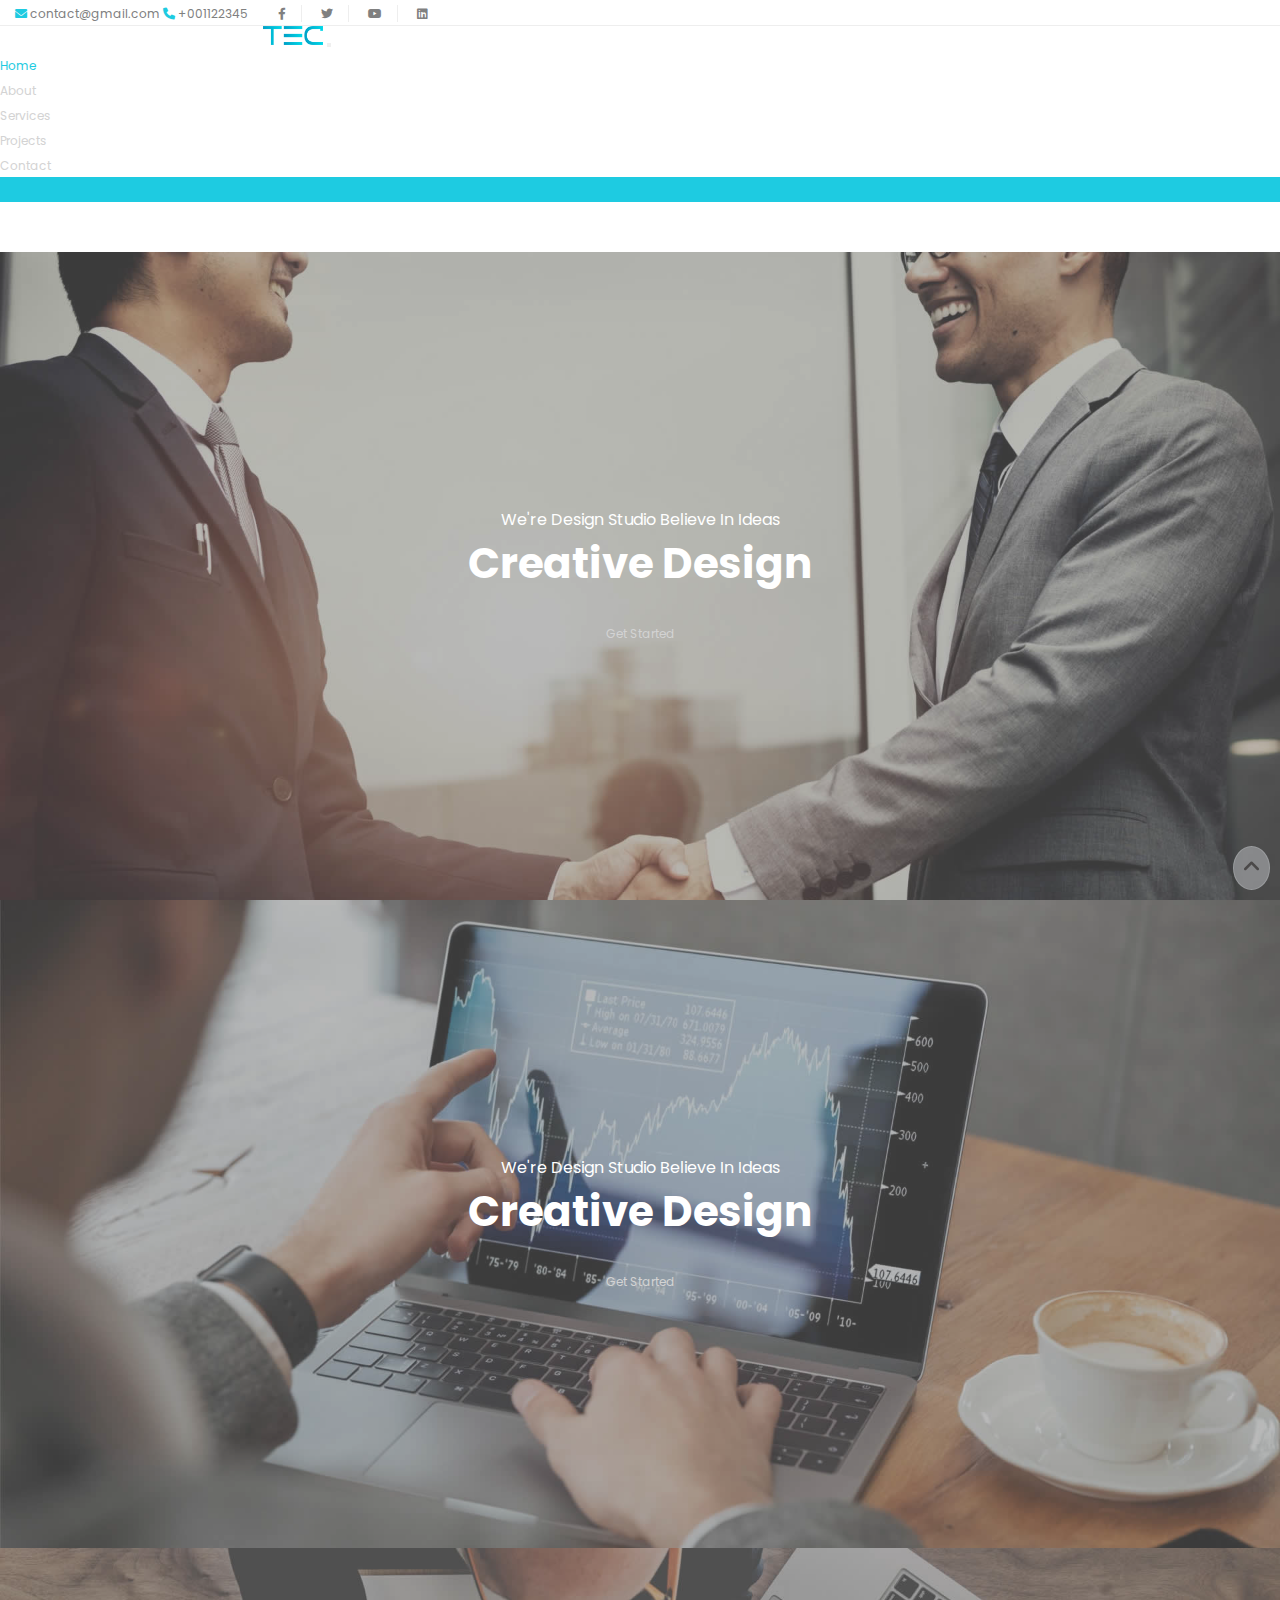
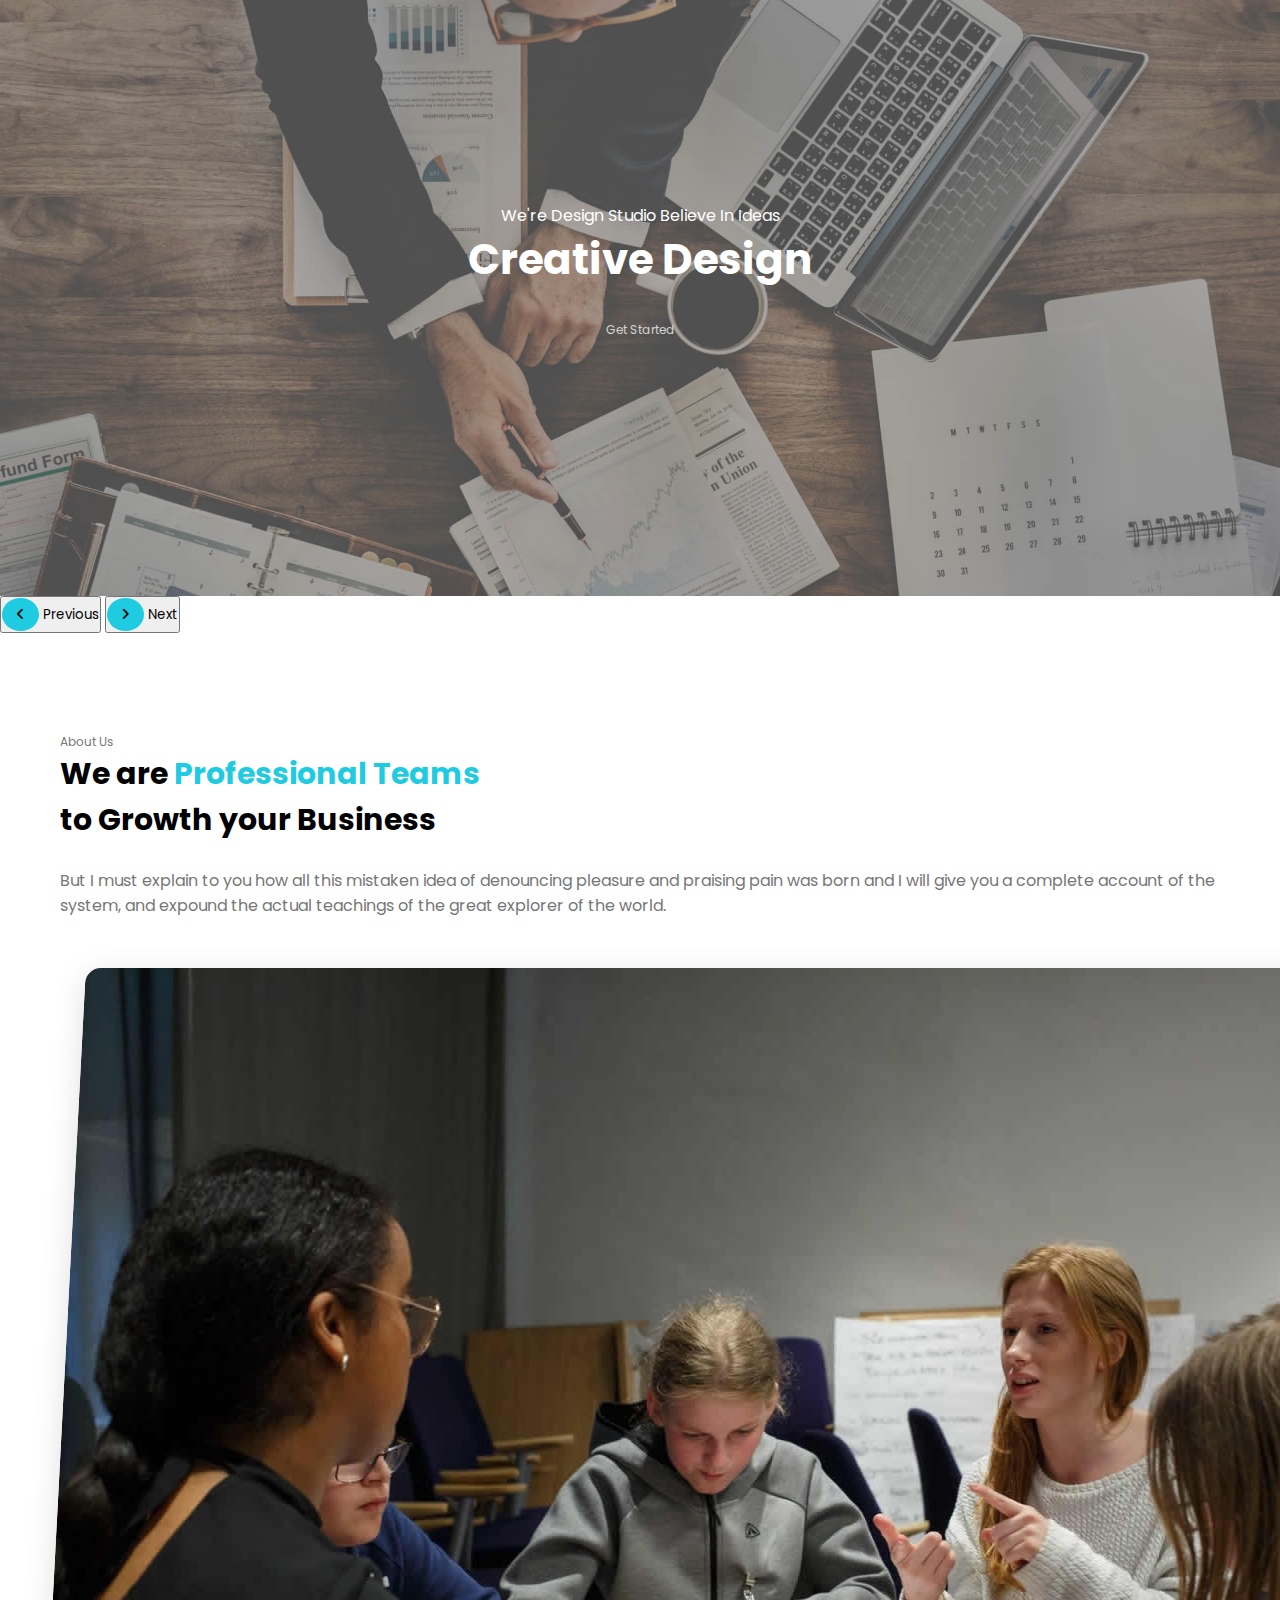
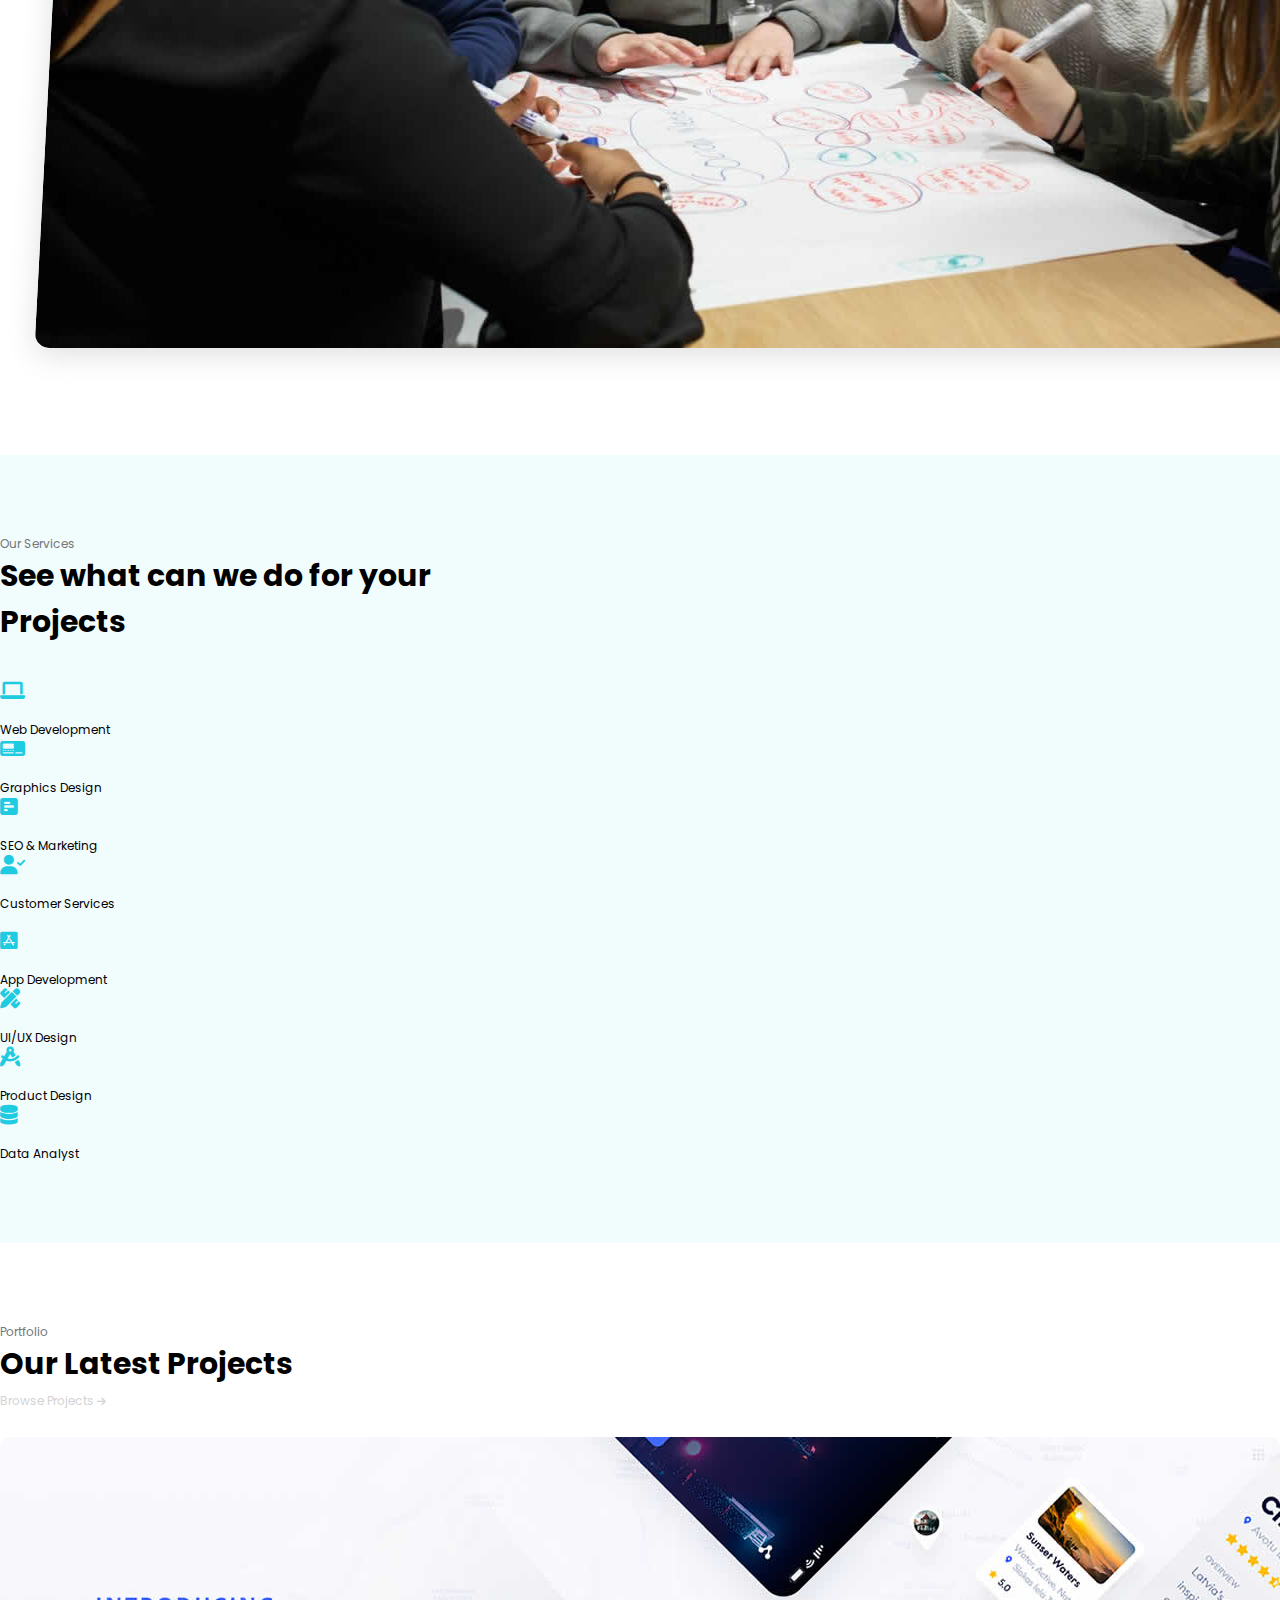
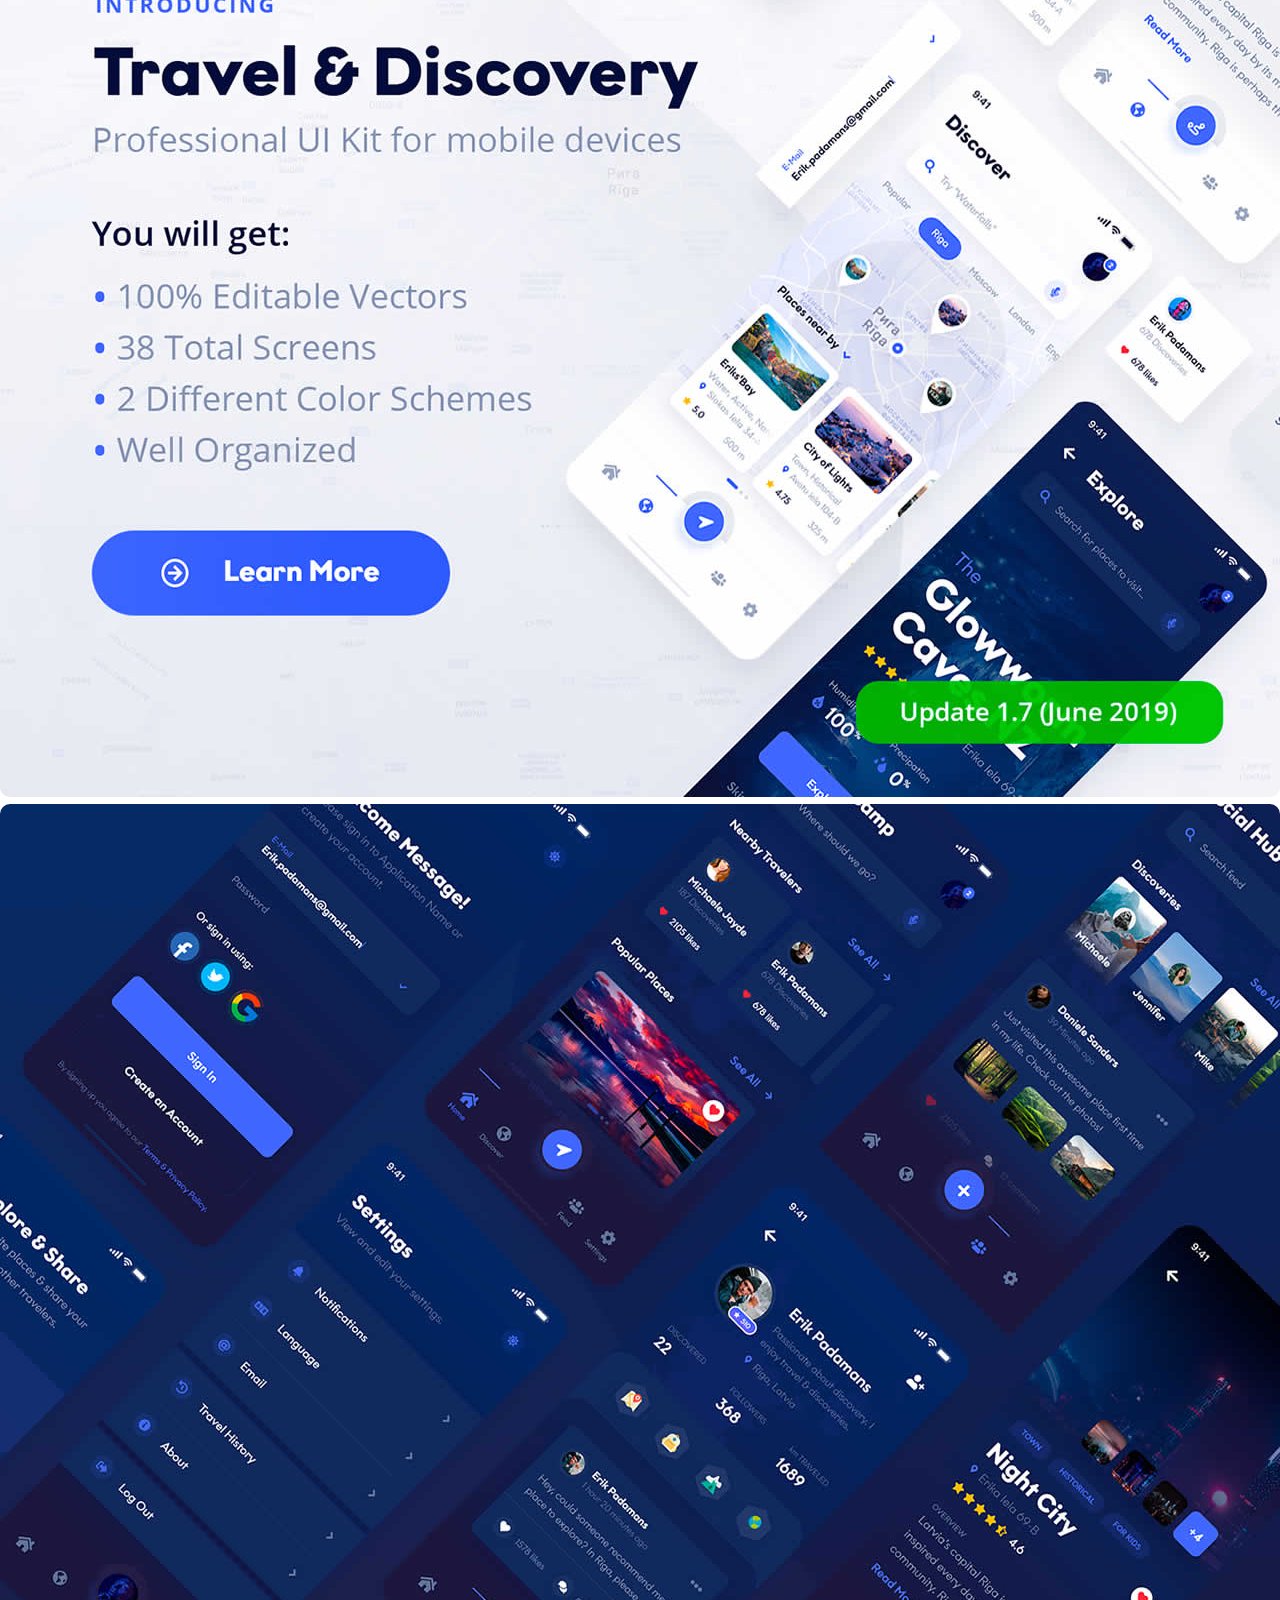
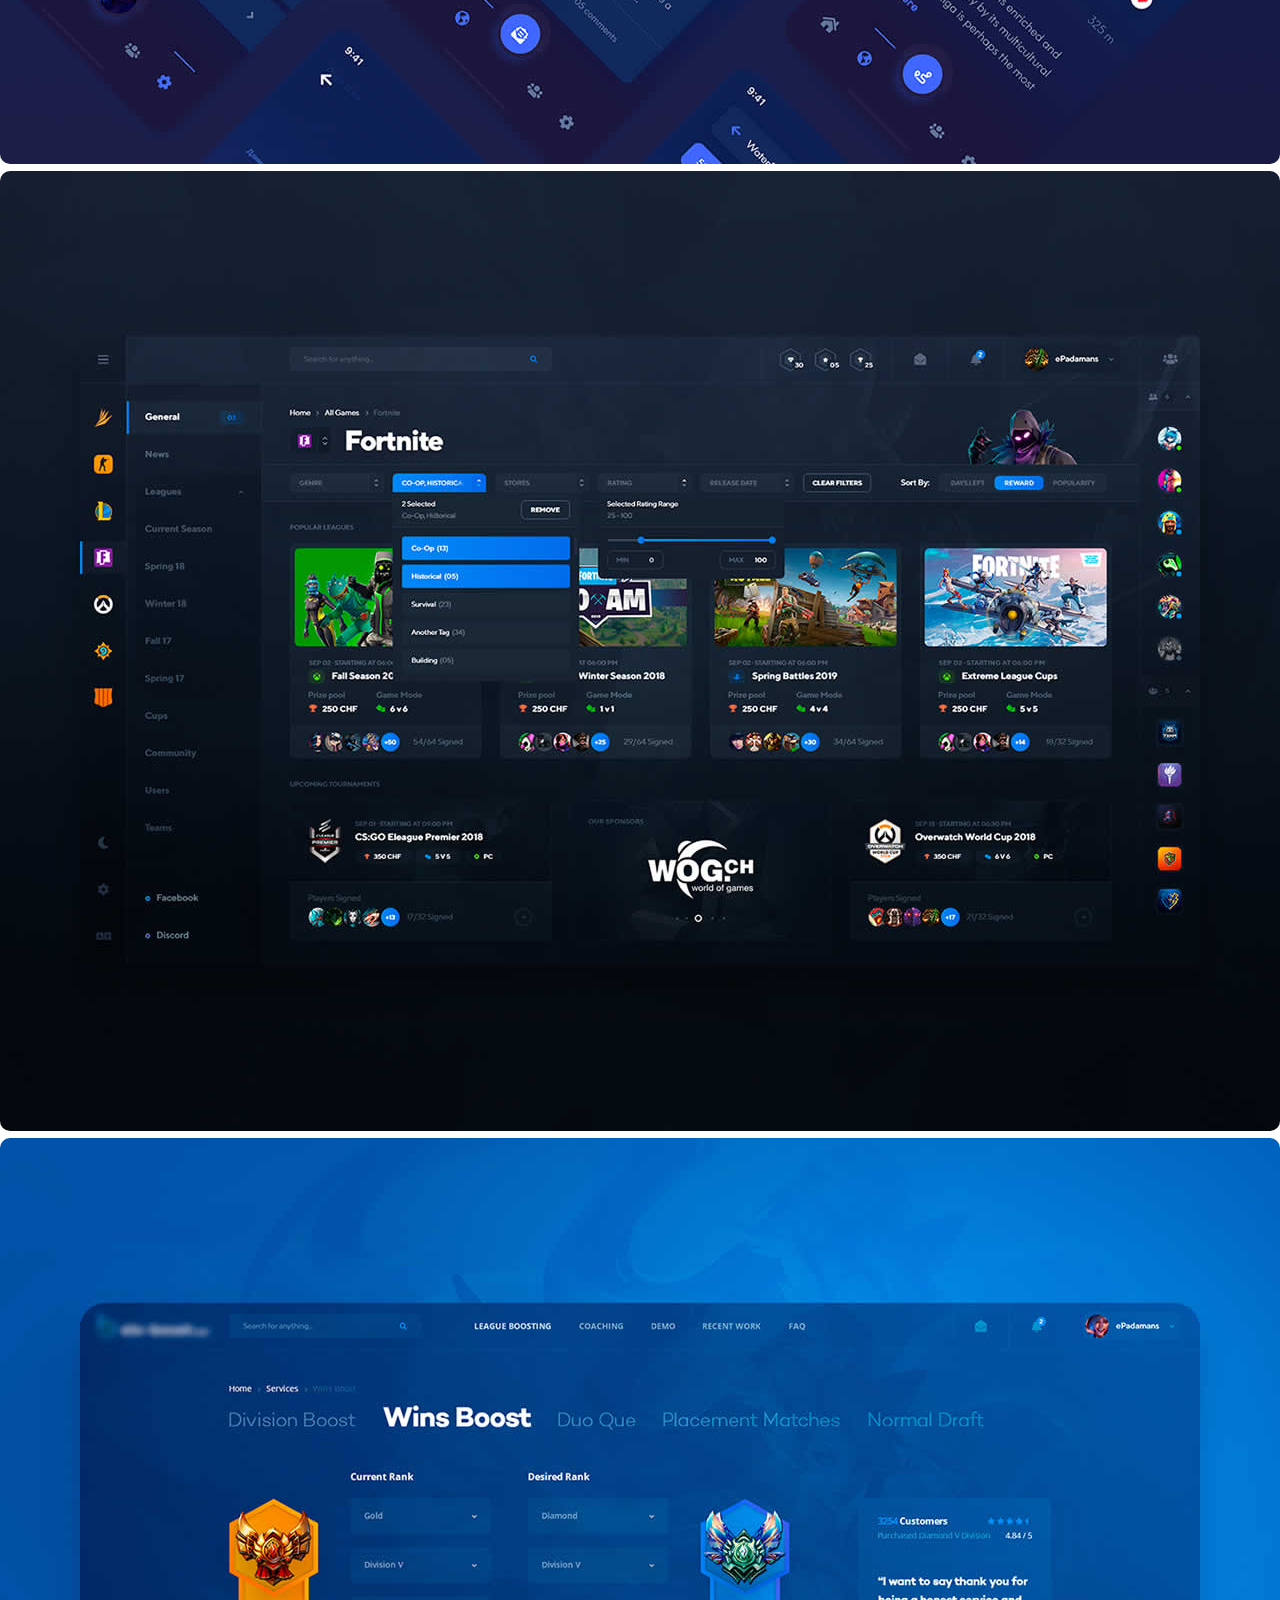
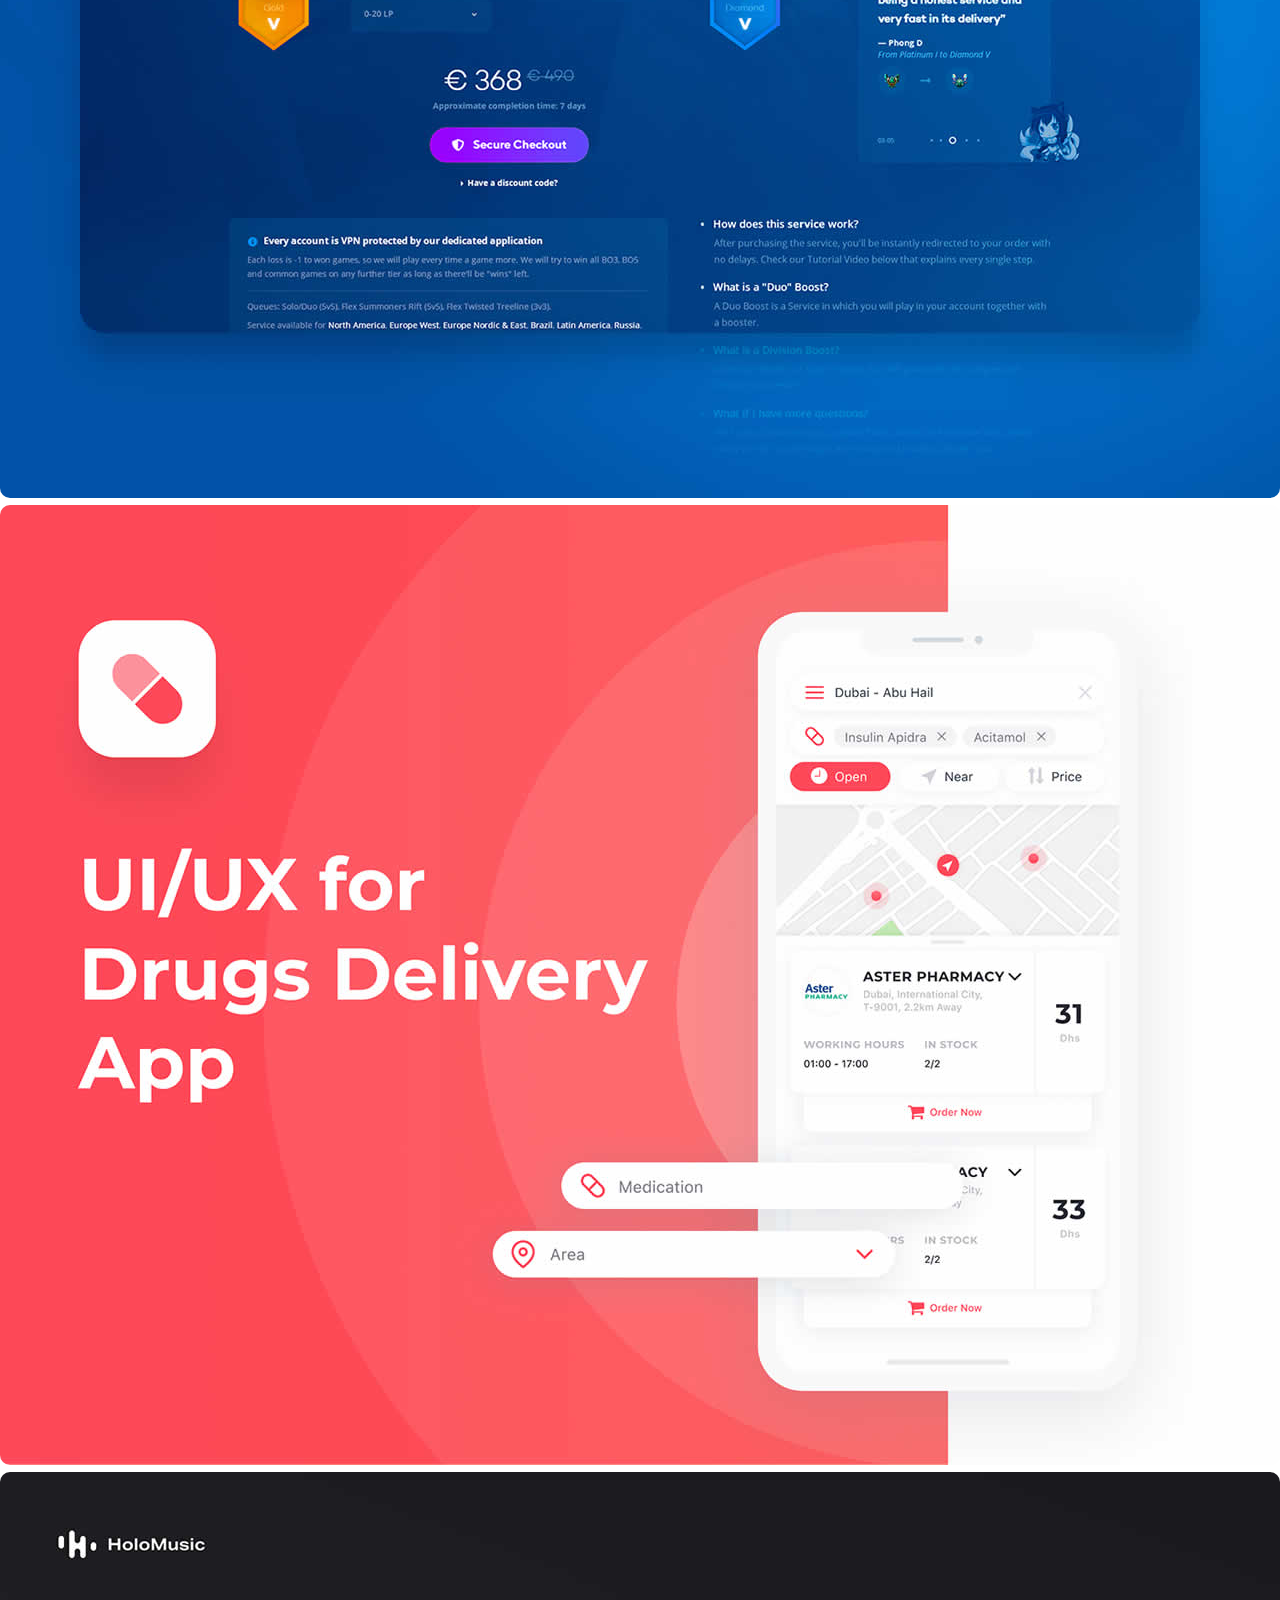
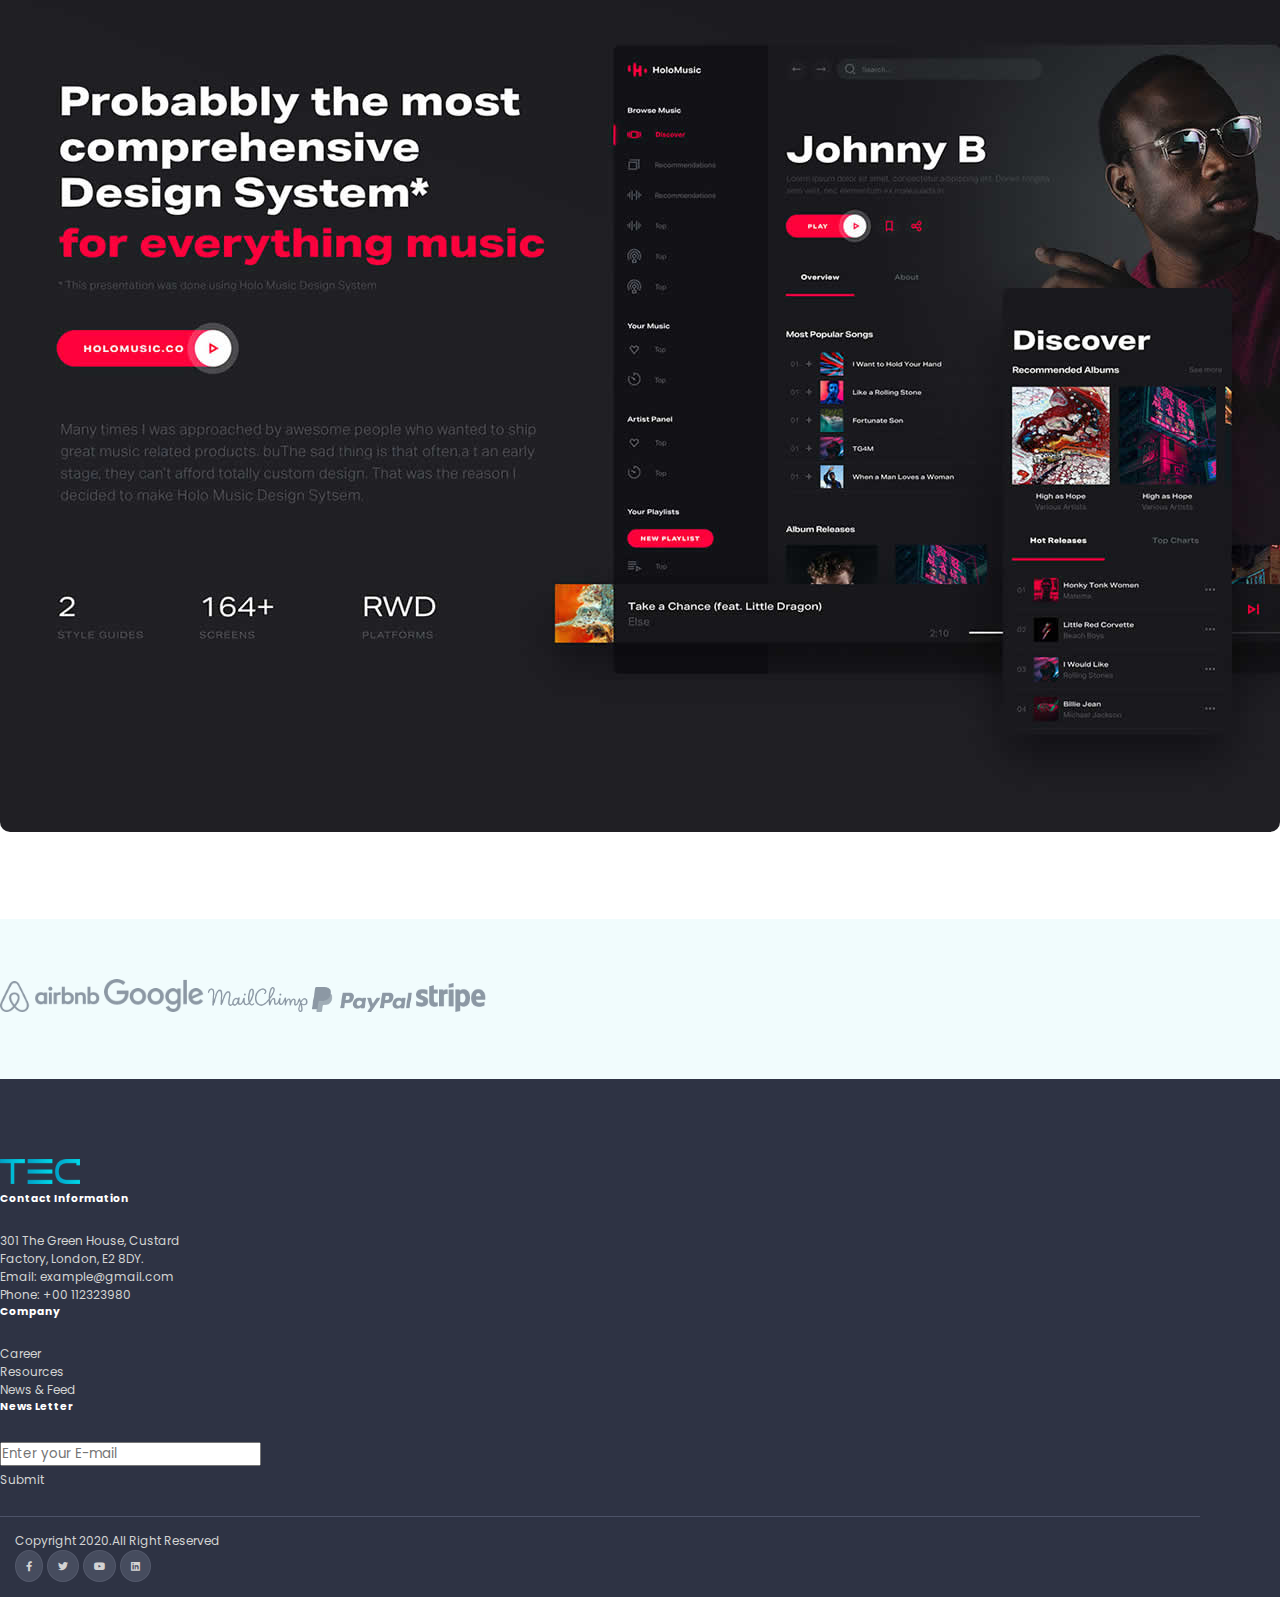
<file: index.html>
<!DOCTYPE html>
<html lang="en">

<head>
    <meta charset="UTF-8">
    <meta http-equiv="X-UA-Compatible" content="IE=edge">
    <meta name="viewport" content="width=device-width, initial-scale=1.0">
    <title>Home</title>
    <!-- CSS only -->
    <link href="https://cdn.jsdelivr.net/npm/bootstrap@5.1.3/dist/css/bootstrap.min.css" rel="stylesheet"
        integrity="sha384-1BmE4kWBq78iYhFldvKuhfTAU6auU8tT94WrHftjDbrCEXSU1oBoqyl2QvZ6jIW3" crossorigin="anonymous">
    <!-- fontawesome  -->
    <link rel="stylesheet" href="fontawesome-free-6.0.0-web/css/fontawesome.min.css">
    <link rel="stylesheet" href="fontawesome-free-6.0.0-web/css/solid.min.css">
    <link rel="stylesheet" href="fontawesome-free-6.0.0-web/css/brands.min.css">

    <!--google font  -->
    <link rel="preconnect" href="https://fonts.googleapis.com">
    <link rel="preconnect" href="https://fonts.gstatic.com" crossorigin>
    <link href="https://fonts.googleapis.com/css2?family=Poppins&display=swap" rel="stylesheet">
    <!-- css  -->
    <link rel="stylesheet" href="style/navbar.css">
    <link rel="stylesheet" href="style/index.css">
    <link rel="stylesheet" href="style/footer.css">
</head>

<body>
    <!-- nav tab  -->
    <div style="border-bottom:1px solid #eee;">
        <nav class="nav container justify-content-between">
            <div>
                <a class="nav-link top-contact" href="contact.html"><i class="fa-solid fa-envelope site-color"></i>
                    contact@gmail.com&nbsp;<i class="fa-solid fa-phone site-color"></i> +001122345</a>
            </div>
            <div class="d-flex justify-content-evenly">
                <a class="nav-link top-nav" href="#"><i class="fa-brands fa-facebook-f"></i></a>
                <a class="nav-link top-nav" href="#"><i class="fa-brands fa-twitter"></i></a>
                <a class="nav-link top-nav" href="#"><i class="fa-brands fa-youtube"></i></a>
                <a class="nav-link top-nav" style="border: none !important;" href="#"><i
                        class="fa-brands fa-linkedin"></i></a>
            </div>
        </nav>
    </div>
    <!-- nav menu  -->
    <nav id="navbar_top" class="navbar navbar-expand-lg navbar-light" style="background-color: #fff;">
        <div class="container-fluid container">
            <a class="navbar-brand" href="#"><img src="Images/logo.png" alt="logo" width="60"></a>
            <button class="navbar-toggler" type="button" data-bs-toggle="collapse" data-bs-target="#navbarNav"
                aria-controls="navbarNav" aria-expanded="false" aria-label="Toggle navigation">
                <span class="navbar-toggler-icon"></span>
            </button>
            <div class="collapse navbar-collapse justify-content-end" id="navbarNav">
                <ul class="navbar-nav">
                    <li class="nav-item p-2">
                        <a class="nav-link active" aria-current="page" href="index.html">Home</a>
                    </li>
                    <li class="nav-item p-2">
                        <a class="nav-link" href="about.html">About</a>
                    </li>
                    <li class="nav-item p-2">
                        <a class="nav-link" href="services.html">Services</a>
                    </li>
                    <li class="nav-item p-2">
                        <a class="nav-link" href="projects.html">Projects</a>
                    </li>
                    <li class="nav-item p-2">
                        <a class="nav-link" href="contact.html">Contact</a>
                    </li>
                </ul>
            </div>
        </div>
    </nav>

    <!-- banner carousel  -->
    <div id="my-carousel" class="carousel slide carousel-fade" data-bs-ride="carousel">
        <ol class="carousel-indicators" role="tablist">
            <li role="tab" data-bs-target="#my-carousel" data-bs-slide-to="0" class="active"></li>
            <li role="tab" data-bs-target="#my-carousel" data-bs-slide-to="1"></li>
            <li role="tab" data-bs-target="#my-carousel" data-bs-slide-to="2"></li>
        </ol>
        <div class="carousel-inner">
            <div class="carousel-item active">
                <div class="overlay-image" style="background-image: url('Images/Slider 1.jpg');">
                </div>
                <div class="car-item-container">
                    <p style="font-size: 16px;">We're Design Studio Believe In Ideas</p>
                    <h1 style="font-size:42px;">Creative Design</h1><br>
                    <a href="#aboutus" class="btn btn-outline-light">Get Started</a>
                </div>
            </div>
            <div class="carousel-item">
                <div class="overlay-image" style="background-image: url('Images/Slider 2.jpg');">
                </div>
                <div class="car-item-container">
                    <p style="font-size: 16px;">We're Design Studio Believe In Ideas</p>
                    <h1 style="font-size:42px;">Creative Design</h1><br>
                    <a href="#" class="btn btn-outline-light">Get Started</a>
                </div>
            </div>
            <div class="carousel-item">
                <div class="overlay-image" style="background-image: url('Images/Slider 3.jpg');">
                </div>
                <div class="car-item-container">
                    <p style="font-size: 16px;">We're Design Studio Believe In Ideas</p>
                    <h1 style="font-size:42px;">Creative Design</h1><br>
                    <a href="#" class="btn btn-outline-light">Get Started</a>
                </div>
            </div>
        </div>
        <button class="carousel-control-prev" type="button" data-bs-target="#my-carousel" data-bs-slide="prev">
            <i class="fa-solid fa-angle-left" style="background-color:#1ECBE1;border-radius: 50%;padding:10px 15px;"
                aria-hidden="true"></i>
            <span class="visually-hidden">Previous</span>
        </button>
        <button class="carousel-control-next" type="button" data-bs-target="#my-carousel" data-bs-slide="next">
            <i class="fa-solid fa-angle-right" style="background-color:#1ECBE1;border-radius: 50%;padding:10px 15px;"
                aria-hidden="true"></i>
            <span class="visually-hidden">Next</span>
        </button>
    </div>
    <!-- about us  -->
    <div id="aboutus"></div>
    <div class="container reveal active" style="margin:80px auto;padding: 20px;">
        <div class="row row-cols-1 row-cols-md-2 g-5 g-md-2 text-justify">
            <div class="col">
                <p class="small-title">About Us</p>
                <h3 class="title">We are <span style="color: #1ECBE1;">Professional Teams</span><br> to Growth
                    your Business</h3>
                <br>
                <p style="color: #777;">But I must explain to you how all this mistaken idea of denouncing pleasure and
                    praising pain was born and I will give you a complete account of the system, and expound the actual
                    teachings of the great explorer of the world.</p><br>
                <a href="about.html" class="btn btn-info" style="color: white;">Read More</a>
            </div>
            <div class="col d-flex justify-content-center">
                <div class="aboutUs">
                    <img src="Images/about.jpg" class="img-fluid">
                </div>
            </div>
        </div>
    </div>
    <!-- our services  -->
    <div class="services reveal active">
        <div class="container text-center">
            <p class="small-title">Our Services</p>
            <h3 class="title">See what can we do for your <br> Projects</h3><br><br>
            <div class="row row-cols-2 row-cols-sm-4 reveal active">
                <div class="col">
                    <i class="fa-solid fa-laptop"></i><br><br>
                    <p>Web Development</p>
                </div>
                <div class="col">
                    <i class="fa-solid fa-tachograph-digital"></i><br><br>
                    <p>Graphics Design</p>
                </div>
                <div class="col">
                    <i class="fa-solid fa-square-poll-horizontal"></i><br><br>
                    <p>SEO & Marketing</p>
                </div>
                <div class="col">
                    <i class="fa-solid fa-user-check"></i><br><br>
                    <p>Customer Services</p>
                </div>
            </div><br>
            <div class="row row-cols-2 row-cols-sm-4 reveal active">
                <div class="col">
                    <i class="fa-brands fa-app-store-ios"></i><br><br>
                    <p>App Development</p>
                </div>
                <div class="col">
                    <i class="fa-solid fa-pen-ruler"></i><br><br>
                    <p>UI/UX Design</p>
                </div>
                <div class="col">
                    <i class="fa-solid fa-compass-drafting"></i><br><br>
                    <p>Product Design</p>
                </div>
                <div class="col">
                    <i class="fa-solid fa-database"></i><br><br>
                    <p>Data Analyst</p>
                </div>
            </div>
        </div>
    </div>
    <!-- projects  -->
    <div class="project reveal active container px-2">
        <div class="row row-cols-1 row-cols-sm-2">
            <div class="col">
                <p class="small-title">Portfolio</p>
                <h3 class="title">Our Latest Projects</h3>
            </div>
            <div class="col">
                <a href="projects.html" class="btn btn-outline-info float-sm-end my-sm-4">Browse Projects <i
                        class="fa-solid fa-arrow-right" style="font-size: smaller;"></i></a>
            </div>
        </div><br>
        <div class="row row-cols-2 row-cols-sm-3 g-4">
            <div class="col reveal active"><a href="#"><img src="Images/portfolio/work-1.jpg"
                        style="border-radius:10px;" class="img-fluid"></a></div>
            <div class="col reveal active"><a href="#"><img src="Images/portfolio/work-2.jpg"
                        style="border-radius:10px;" class="img-fluid"></a></div>
            <div class="col reveal active"><a href="#"><img src="Images/portfolio/work-3.jpg"
                        style="border-radius:10px;" class="img-fluid"></a></div>
            <div class="col reveal active"><a href="#"><img src="Images/portfolio/work-4.jpg"
                        style="border-radius:10px;" class="img-fluid"></a></div>
            <div class="col reveal active"><a href="#"><img src="Images/portfolio/work-5.jpg"
                        style="border-radius:10px;" class="img-fluid"></a></div>
            <div class="col reveal active"><a href="#"><img src="Images/portfolio/work-6.jpg"
                        style="border-radius:10px;" class="img-fluid"></a></div>
        </div>
    </div>
    <!-- clients  -->
    <div class="clients reveal active">
        <div class="container">
            <div class="d-flex justify-content-around align-items-center">
                <img src="Images/clients/airbnb.png" width="100">
                <img src="Images/clients/google.png" width="100">
                <img src="Images/clients/mailchimp.png" width="100">
                <img src="Images/clients/paypal.png" width="100">
                <img src="Images/clients/stripe.png" width="70">
            </div>
        </div>
    </div>
    <!-- footer  -->
    <div class="footer ">
        <div class="container">
            <div class="row row-cols-1 row-cols-sm-4 g-4">
                <div class="col">
                    <img src="Images/logo.png" width="80">
                </div>
                <div class="col">
                    <h6>Contact Information</h6><br>
                    <p>301 The Green House, Custard<br>Factory, London, E2 8DY.</p>
                    <p><a href="contact.html">Email: example@gmail.com</a></p>
                    <p>Phone: +00 112323980</p>
                </div>
                <div class="col">
                    <h6>Company</h6><br>
                    <p>Career</p>
                    <p>Resources</p>
                    <p>News & Feed</p>
                </div>
                <div class="col">
                    <h6>News Letter</h6><br>
                    <form action="#">
                        <input type="text" class="form-control" placeholder="Enter your E-mail"><br>
                        <a href="#" class="btn btn-info text-white" type="submit">Submit</a>
                    </form>
                </div>
            </div><br>
            <div class="foot d-flex justify-content-between">
                <p>Copyright 2020.All Right Reserved</p>
                <div class="social">
                    <a href="#"> <i class="fa-brands fa-facebook-f"></i></a>
                    <a href="#"><i class="fa-brands fa-twitter"></i></a>
                    <a href="#"> <i class="fa-brands fa-youtube"></i></a>
                    <a href="#"><i class="fa-brands fa-linkedin"></i></a>
                </div>
            </div>
        </div>
        <a class="upArrow" id="upArrow"><i class="fa-solid fa-angle-up" style="font-size:20px"></i></a>
    </div>
    <!-- scrpit section  -->
    <script src="https://cdn.jsdelivr.net/npm/bootstrap@5.1.3/dist/js/bootstrap.bundle.min.js"
        integrity="sha384-ka7Sk0Gln4gmtz2MlQnikT1wXgYsOg+OMhuP+IlRH9sENBO0LRn5q+8nbTov4+1p" crossorigin="anonymous">
    </script>
    <script src="js/index.js"></script>
</body>

</html>
</file>
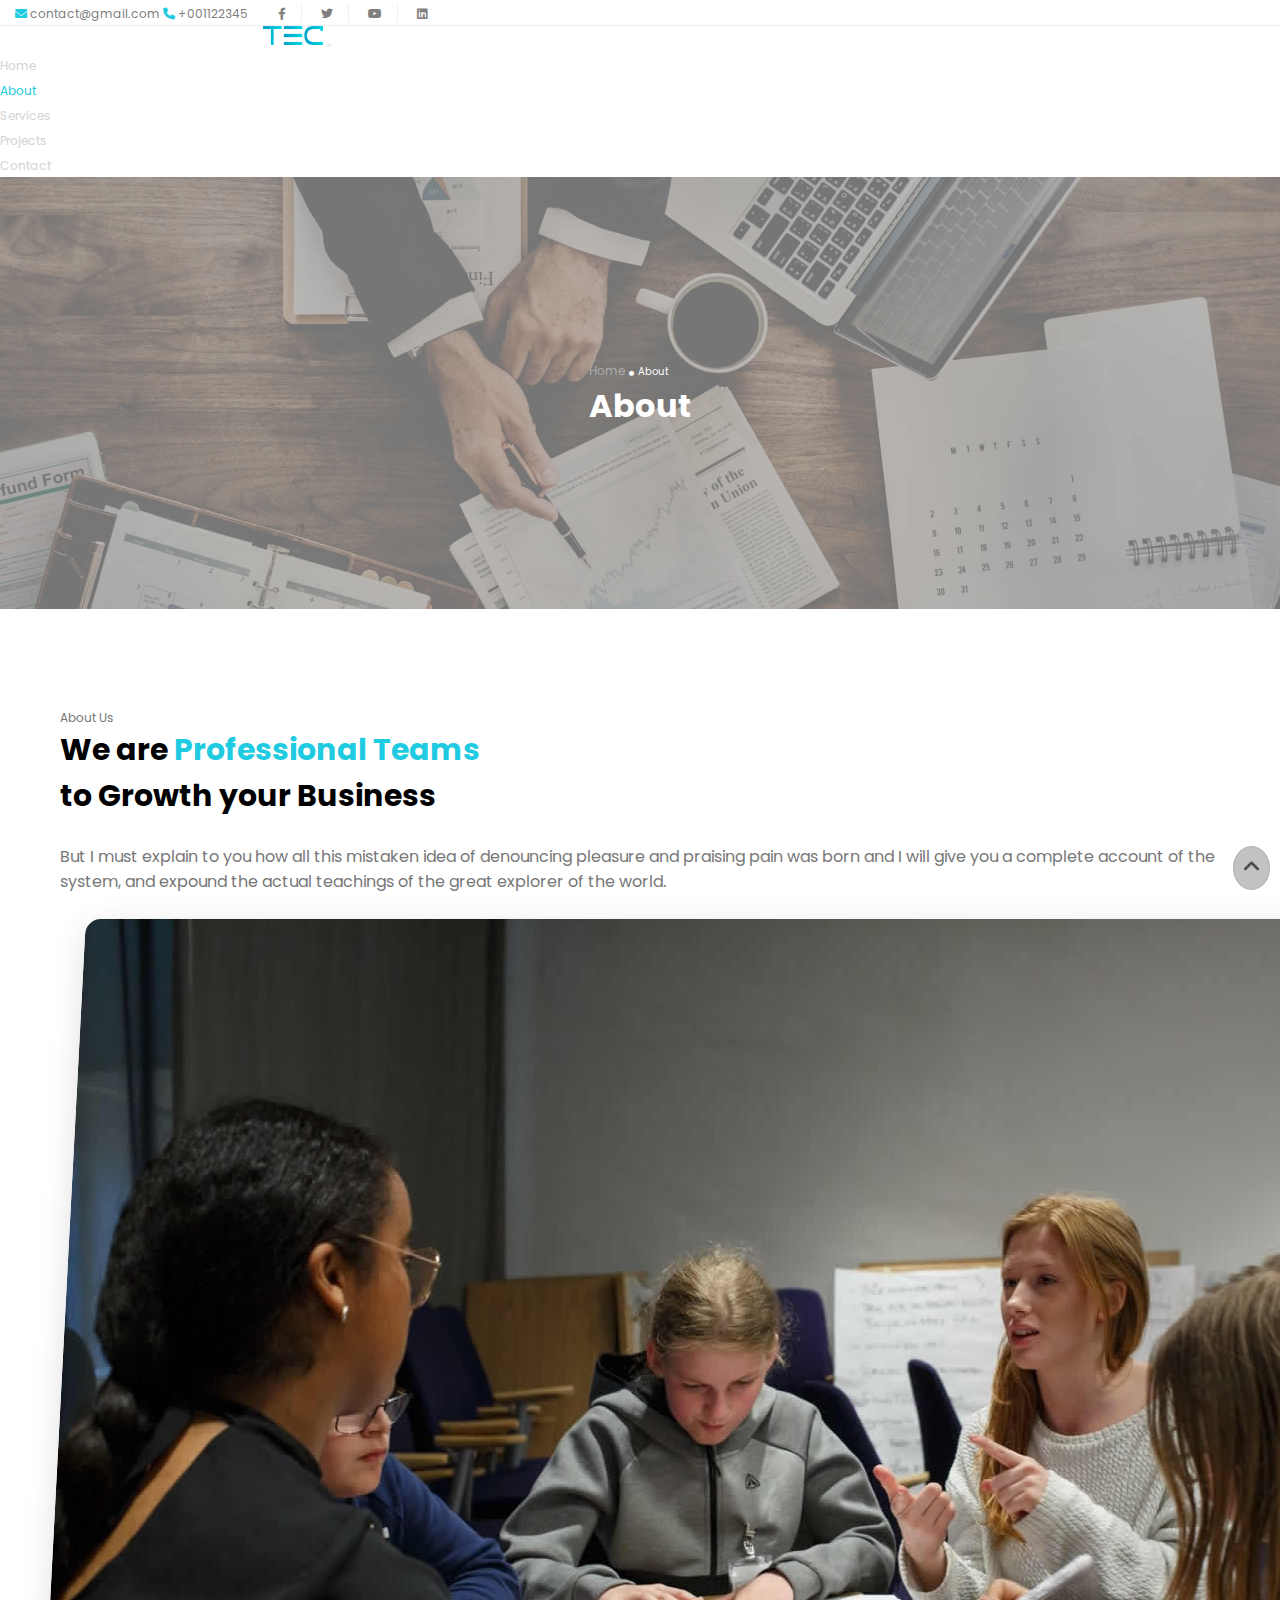
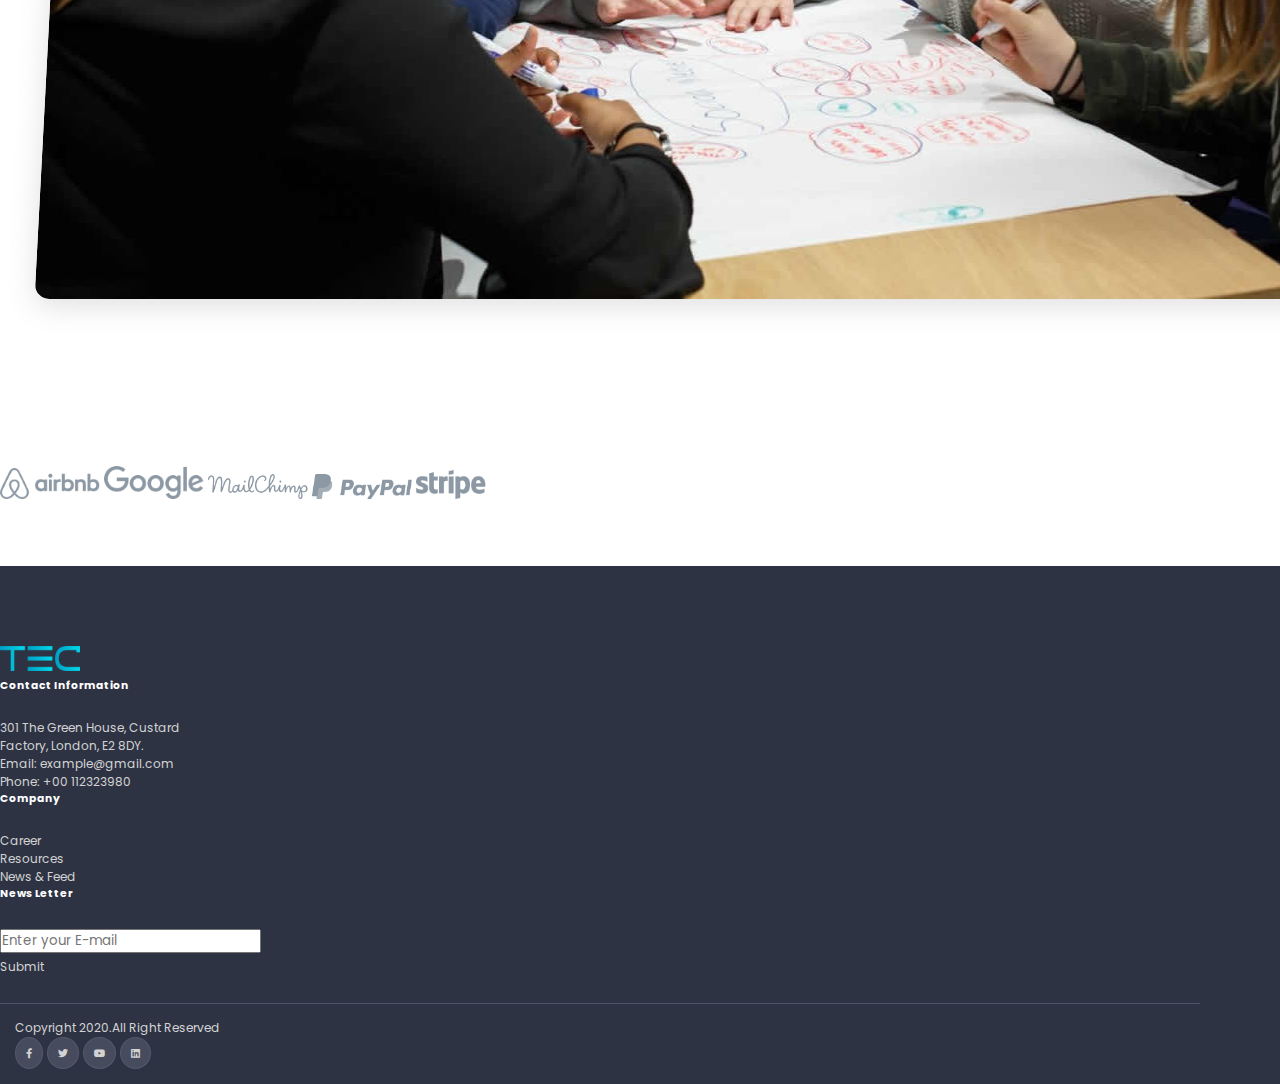
<file: about.html>
<!DOCTYPE html>
<html lang="en">

<head>
    <meta charset="UTF-8">
    <meta http-equiv="X-UA-Compatible" content="IE=edge">
    <meta name="viewport" content="width=device-width, initial-scale=1.0">
    <title>Home</title>
    <!-- CSS only -->
    <link href="https://cdn.jsdelivr.net/npm/bootstrap@5.1.3/dist/css/bootstrap.min.css" rel="stylesheet"
        integrity="sha384-1BmE4kWBq78iYhFldvKuhfTAU6auU8tT94WrHftjDbrCEXSU1oBoqyl2QvZ6jIW3" crossorigin="anonymous">
    <!-- fontawesome  -->
    <link rel="stylesheet" href="fontawesome-free-6.0.0-web/css/fontawesome.min.css">
    <link rel="stylesheet" href="fontawesome-free-6.0.0-web/css/solid.min.css">
    <link rel="stylesheet" href="fontawesome-free-6.0.0-web/css/brands.min.css">

    <!--google font  -->
    <link rel="preconnect" href="https://fonts.googleapis.com">
    <link rel="preconnect" href="https://fonts.gstatic.com" crossorigin>
    <link href="https://fonts.googleapis.com/css2?family=Poppins&display=swap" rel="stylesheet">
    <!-- css  -->
    <link rel="stylesheet" href="style/navbar.css">
    <link rel="stylesheet" href="style/index.css">
    <link rel="stylesheet" href="style/about.css">
    <link rel="stylesheet" href="style/footer.css">
</head>

<body>
    <!-- nav tab  -->
    <div style="border-bottom:1px solid #eee;">
        <nav class="nav container justify-content-between">
            <div>
                <a class="nav-link top-contact" href="contact.html"><i class="fa-solid fa-envelope site-color"></i>
                    contact@gmail.com&nbsp;<i class="fa-solid fa-phone site-color"></i> +001122345</a>
            </div>
            <div class="d-flex justify-content-evenly">
                <a class="nav-link top-nav" href="#"><i class="fa-brands fa-facebook-f"></i></a>
                <a class="nav-link top-nav" href="#"><i class="fa-brands fa-twitter"></i></a>
                <a class="nav-link top-nav" href="#"><i class="fa-brands fa-youtube"></i></a>
                <a class="nav-link top-nav" style="border: none !important;" href="#"><i
                        class="fa-brands fa-linkedin"></i></a>
            </div>
        </nav>
    </div>
    <!-- nav menu  -->
    <nav id="navbar_top" class="navbar navbar-expand-lg navbar-light" style="background-color: #fff;">
        <div class="container-fluid container">
            <a class="navbar-brand" href="#"><img src="Images/logo.png" alt="logo" width="60"></a>
            <button class="navbar-toggler" type="button" data-bs-toggle="collapse" data-bs-target="#navbarNav"
                aria-controls="navbarNav" aria-expanded="false" aria-label="Toggle navigation">
                <span class="navbar-toggler-icon"></span>
            </button>
            <div class="collapse navbar-collapse justify-content-end" id="navbarNav">
                <ul class="navbar-nav">
                    <li class="nav-item p-2">
                        <a class="nav-link" aria-current="page" href="index.html">Home</a>
                    </li>
                    <li class="nav-item p-2">
                        <a class="nav-link active" href="about.html">About</a>
                    </li>
                    <li class="nav-item p-2">
                        <a class="nav-link" href="services.html">Services</a>
                    </li>
                    <li class="nav-item p-2">
                        <a class="nav-link" href="projects.html">Projects</a>
                    </li>
                    <li class="nav-item p-2">
                        <a class="nav-link" href="contact.html">Contact</a>
                    </li>
                </ul>
            </div>
        </div>
    </nav>

    <!-- banner  -->
    <div class="banner-container">
        <div class="banner">
            <a href="index.html" class="btn btn-default"  style="color: #777;">Home</a>
            <i class="fa-solid fa-circle" style="color:white;font-size: 5px;"></i>
            <a href="#" class="btn btn-default"><small>About</small></a>
            <h4 style="font-size:32px;color: white;" class="text-center">About</h4>
        </div>
    </div>
    <!-- about us  -->
    <div class="container reveal active" style="margin:80px auto;padding: 20px;">
        <div class="row row-cols-1 row-cols-md-2 g-5 g-md-2 text-justify">
            <div class="col">
                <p class="small-title">About Us</p>
                <h3 class="title">We are <span style="color: #1ECBE1;">Professional Teams</span><br> to Growth
                    your Business</h3>
                <br>
                <p style="color: #777;">But I must explain to you how all this mistaken idea of denouncing pleasure and
                    praising pain was born and I will give you a complete account of the system, and expound the actual
                    teachings of the great explorer of the world.</p><br>

            </div>
            <div class="col d-flex justify-content-center">
                <div class="aboutUs">
                    <img src="Images/about.jpg" class="img-fluid">
                </div>
            </div>
        </div>
    </div>
    <!-- clients  -->
    <div class="clients reveal active" style="background-color: white!important;">
        <div class="container">
            <div class="d-flex justify-content-around align-items-center">
                <img src="Images/clients/airbnb.png" width="100">
                <img src="Images/clients/google.png" width="100">
                <img src="Images/clients/mailchimp.png" width="100">
                <img src="Images/clients/paypal.png" width="100">
                <img src="Images/clients/stripe.png" width="70">
            </div>
        </div>
    </div>
    <!-- footer  -->
    <div class="footer ">
        <div class="container">
            <div class="row row-cols-1 row-cols-sm-4 g-4">
                <div class="col">
                    <img src="Images/logo.png" width="80">
                </div>
                <div class="col">
                    <h6>Contact Information</h6><br>
                    <p>301 The Green House, Custard<br>Factory, London, E2 8DY.</p>
                    <p><a href="contact.html">Email: example@gmail.com</a></p>
                    <p>Phone: +00 112323980</p>
                </div>
                <div class="col">
                    <h6>Company</h6><br>
                    <p>Career</p>
                    <p>Resources</p>
                    <p>News & Feed</p>
                </div>
                <div class="col">
                    <h6>News Letter</h6><br>
                    <form action="#">
                        <input type="text" class="form-control" placeholder="Enter your E-mail"><br>
                        <a href="#" class="btn btn-info text-white" type="submit">Submit</a>
                    </form>
                </div>
            </div><br>
            <div class="foot d-flex justify-content-between">
                <p>Copyright 2020.All Right Reserved</p>
                <div class="social">
                    <a href="#"> <i class="fa-brands fa-facebook-f"></i></a>
                    <a href="#"><i class="fa-brands fa-twitter"></i></a>
                    <a href="#"> <i class="fa-brands fa-youtube"></i></a>
                    <a href="#"><i class="fa-brands fa-linkedin"></i></a>
                </div>
            </div>
        </div>
        <a class="upArrow" id="upArrow"><i class="fa-solid fa-angle-up" style="font-size:20px"></i></a>
    </div>
    <!-- scrpit section  -->
    <script src="https://cdn.jsdelivr.net/npm/bootstrap@5.1.3/dist/js/bootstrap.bundle.min.js"
        integrity="sha384-ka7Sk0Gln4gmtz2MlQnikT1wXgYsOg+OMhuP+IlRH9sENBO0LRn5q+8nbTov4+1p" crossorigin="anonymous">
    </script>
    <script src="js/index.js"></script>
</body>

</html>
</file>
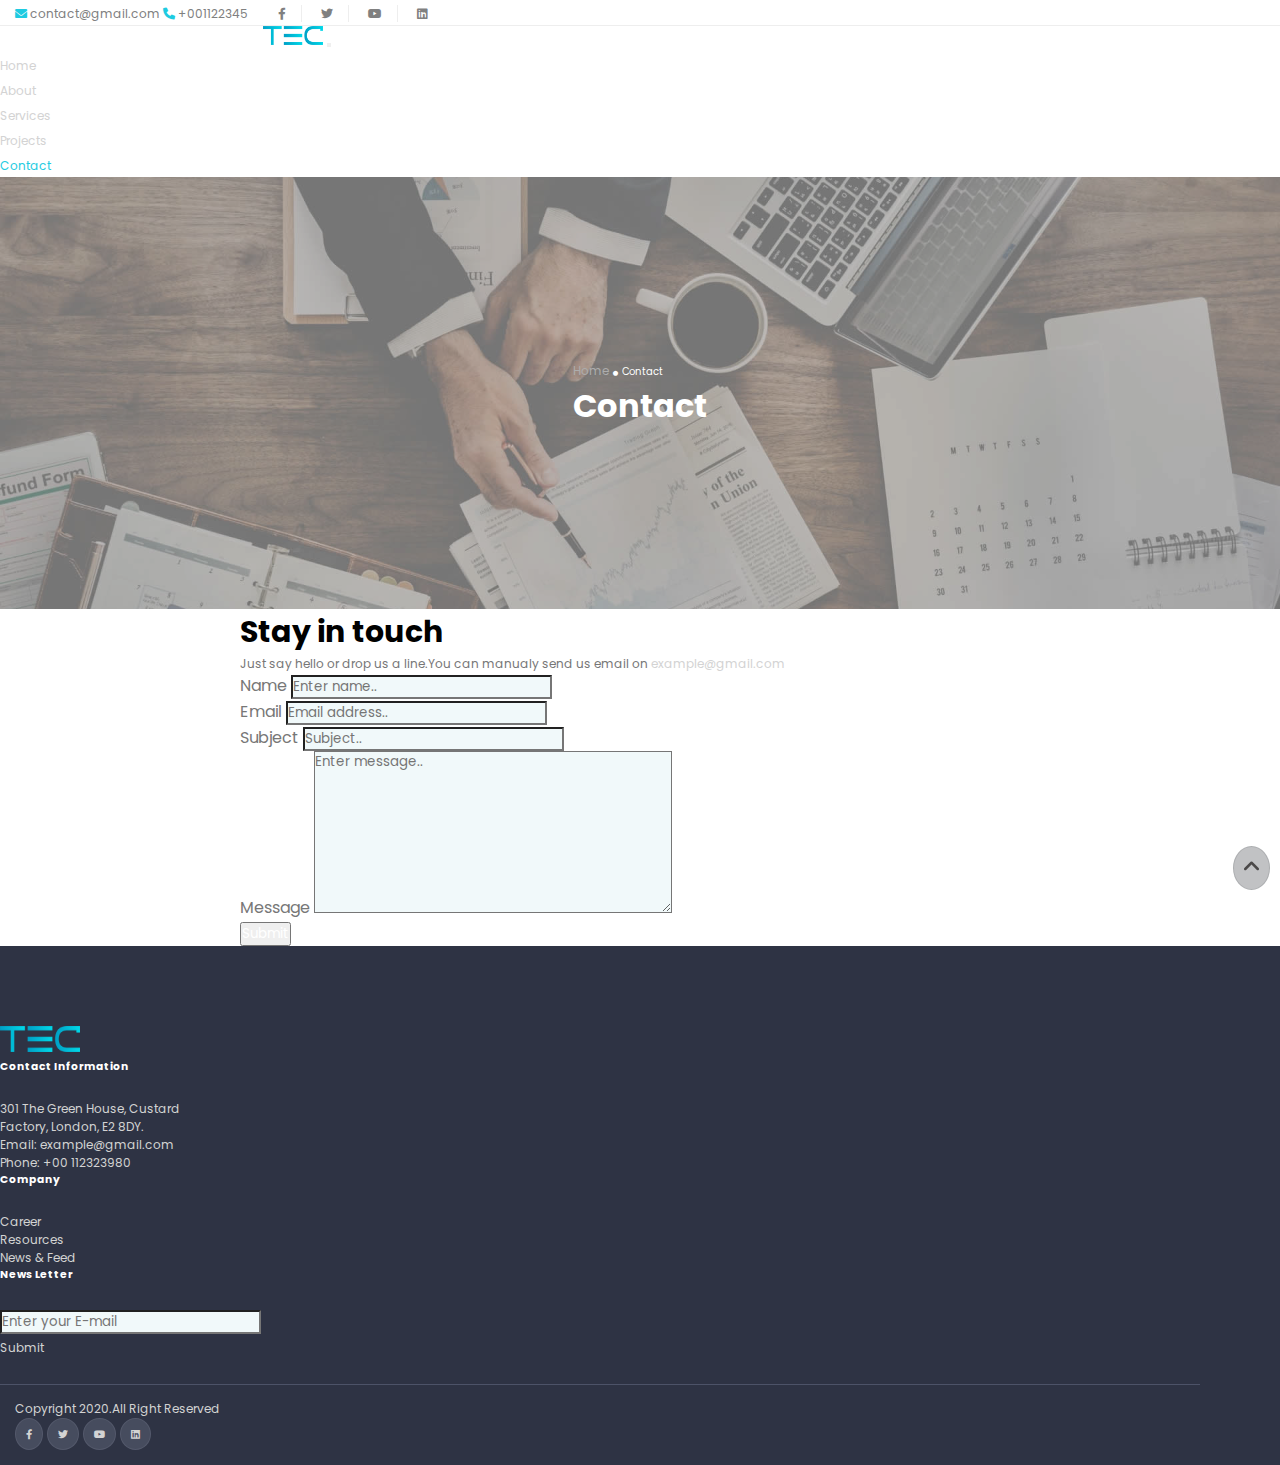
<file: contact.html>
<!DOCTYPE html>
<html lang="en">

<head>
    <meta charset="UTF-8">
    <meta http-equiv="X-UA-Compatible" content="IE=edge">
    <meta name="viewport" content="width=device-width, initial-scale=1.0">
    <title>Home</title>
    <!-- CSS only -->
    <link href="https://cdn.jsdelivr.net/npm/bootstrap@5.1.3/dist/css/bootstrap.min.css" rel="stylesheet"
        integrity="sha384-1BmE4kWBq78iYhFldvKuhfTAU6auU8tT94WrHftjDbrCEXSU1oBoqyl2QvZ6jIW3" crossorigin="anonymous">
    <!-- fontawesome  -->
    <link rel="stylesheet" href="fontawesome-free-6.0.0-web/css/fontawesome.min.css">
    <link rel="stylesheet" href="fontawesome-free-6.0.0-web/css/solid.min.css">
    <link rel="stylesheet" href="fontawesome-free-6.0.0-web/css/brands.min.css">

    <!--google font  -->
    <link rel="preconnect" href="https://fonts.googleapis.com">
    <link rel="preconnect" href="https://fonts.gstatic.com" crossorigin>
    <link href="https://fonts.googleapis.com/css2?family=Poppins&display=swap" rel="stylesheet">
    <!-- css  -->
    <link rel="stylesheet" href="style/navbar.css">
    <link rel="stylesheet" href="style/index.css">
    <link rel="stylesheet" href="style/about.css">
    <link rel="stylesheet" href="style/footer.css">
    <style>
        form label {
            color: #777;
        }

        form input,
        textarea {
            background-color: #f1f9fa !important;
        }

        form button {
            color: white !important;
        }
    </style>
</head>

<body>
    <!-- nav tab  -->
    <div style="border-bottom:1px solid #eee;">
        <nav class="nav container justify-content-between">
            <div>
                <a class="nav-link top-contact" href="contact.html"><i class="fa-solid fa-envelope site-color"></i>
                    contact@gmail.com&nbsp;<i class="fa-solid fa-phone site-color"></i> +001122345</a>
            </div>
            <div class="d-flex justify-content-evenly">
                <a class="nav-link top-nav" href="#"><i class="fa-brands fa-facebook-f"></i></a>
                <a class="nav-link top-nav" href="#"><i class="fa-brands fa-twitter"></i></a>
                <a class="nav-link top-nav" href="#"><i class="fa-brands fa-youtube"></i></a>
                <a class="nav-link top-nav" style="border: none !important;" href="#"><i
                        class="fa-brands fa-linkedin"></i></a>
            </div>
        </nav>
    </div>
    <!-- nav menu  -->
    <nav id="navbar_top" class="navbar navbar-expand-lg navbar-light" style="background-color: #fff;">
        <div class="container-fluid container">
            <a class="navbar-brand" href="#"><img src="Images/logo.png" alt="logo" width="60"></a>
            <button class="navbar-toggler" type="button" data-bs-toggle="collapse" data-bs-target="#navbarNav"
                aria-controls="navbarNav" aria-expanded="false" aria-label="Toggle navigation">
                <span class="navbar-toggler-icon"></span>
            </button>
            <div class="collapse navbar-collapse justify-content-end" id="navbarNav">
                <ul class="navbar-nav">
                    <li class="nav-item p-2">
                        <a class="nav-link" aria-current="page" href="index.html">Home</a>
                    </li>
                    <li class="nav-item p-2">
                        <a class="nav-link" href="about.html">About</a>
                    </li>
                    <li class="nav-item p-2">
                        <a class="nav-link " href="services.html">Services</a>
                    </li>
                    <li class="nav-item p-2">
                        <a class="nav-link " href="projects.html">Projects</a>
                    </li>
                    <li class="nav-item p-2">
                        <a class="nav-link active" href="#">Contact</a>
                    </li>
                </ul>
            </div>
        </div>
    </nav>

    <!-- banner  -->
    <div class="banner-container">
        <div class="banner">
            <a href="index.html" class="btn btn-default" style="color: #777;">Home</a>
            <i class="fa-solid fa-circle" style="color:white;font-size: 5px;"></i>
            <a href="#" class="btn btn-default"><small>Contact</small></a>
            <h4 style="font-size:32px;color: white;" class="text-center">Contact</h4>
        </div>
    </div>
    <!-- contact us  -->

    <div class="my-5 p-4 p-sm-0" style="margin:0 auto;max-width: 800px;">
        <h3 class="title text-center">Stay in touch</h3>
        <p class="small-title text-center">Just say hello or drop us a line.You can manualy send us email on <a href="#"
                style="text-decoration: none;">example@gmail.com</a></p>
        <form class="row g-3 py-2">
            <div class="col-md-6">
                <label class="form-label">Name</label>
                <input type="text" class="form-control" placeholder="Enter name.." />
            </div>
            <div class="col-md-6">
                <label class="form-label">Email</label>
                <input type="email" class="form-control" placeholder="Email address.." />
            </div>
            <div class="col-md-12">
                <label class="form-label">Subject</label>
                <input type="text" class="form-control" placeholder="Subject.." />
            </div>
            <div class="col">
                <label class="form-label">Message</label>
                <textarea class="form-control" cols="30" rows="8" placeholder="Enter message.."></textarea>
            </div>
            <div class="col-12">
                <button type="submit" class="btn btn-info">Submit</button>
            </div>
        </form>
    </div>

    <!-- footer  -->
    <div class="footer ">
        <div class="container">
            <div class="row row-cols-1 row-cols-sm-4 g-4">
                <div class="col">
                    <img src="Images/logo.png" width="80">
                </div>
                <div class="col">
                    <h6>Contact Information</h6><br>
                    <p>301 The Green House, Custard<br>Factory, London, E2 8DY.</p>
                    <p><a href="contact.html">Email: example@gmail.com</a></p>
                    <p>Phone: +00 112323980</p>
                </div>
                <div class="col">
                    <h6>Company</h6><br>
                    <p>Career</p>
                    <p>Resources</p>
                    <p>News & Feed</p>
                </div>
                <div class="col">
                    <h6>News Letter</h6><br>
                    <form action="#">
                        <input type="text" class="form-control" placeholder="Enter your E-mail"><br>
                        <a href="#" class="btn btn-info text-white" type="submit">Submit</a>
                    </form>
                </div>
            </div><br>
            <div class="foot d-flex justify-content-between">
                <p>Copyright 2020.All Right Reserved</p>
                <div class="social">
                    <a href="#"> <i class="fa-brands fa-facebook-f"></i></a>
                    <a href="#"><i class="fa-brands fa-twitter"></i></a>
                    <a href="#"> <i class="fa-brands fa-youtube"></i></a>
                    <a href="#"><i class="fa-brands fa-linkedin"></i></a>
                </div>
            </div>
        </div>
        <a class="upArrow" id="upArrow"><i class="fa-solid fa-angle-up" style="font-size:20px"></i></a>
    </div>
    <!-- scrpit section  -->
    <script src="https://cdn.jsdelivr.net/npm/bootstrap@5.1.3/dist/js/bootstrap.bundle.min.js"
        integrity="sha384-ka7Sk0Gln4gmtz2MlQnikT1wXgYsOg+OMhuP+IlRH9sENBO0LRn5q+8nbTov4+1p" crossorigin="anonymous">
    </script>
    <script src="js/index.js"></script>
</body>

</html>
</file>
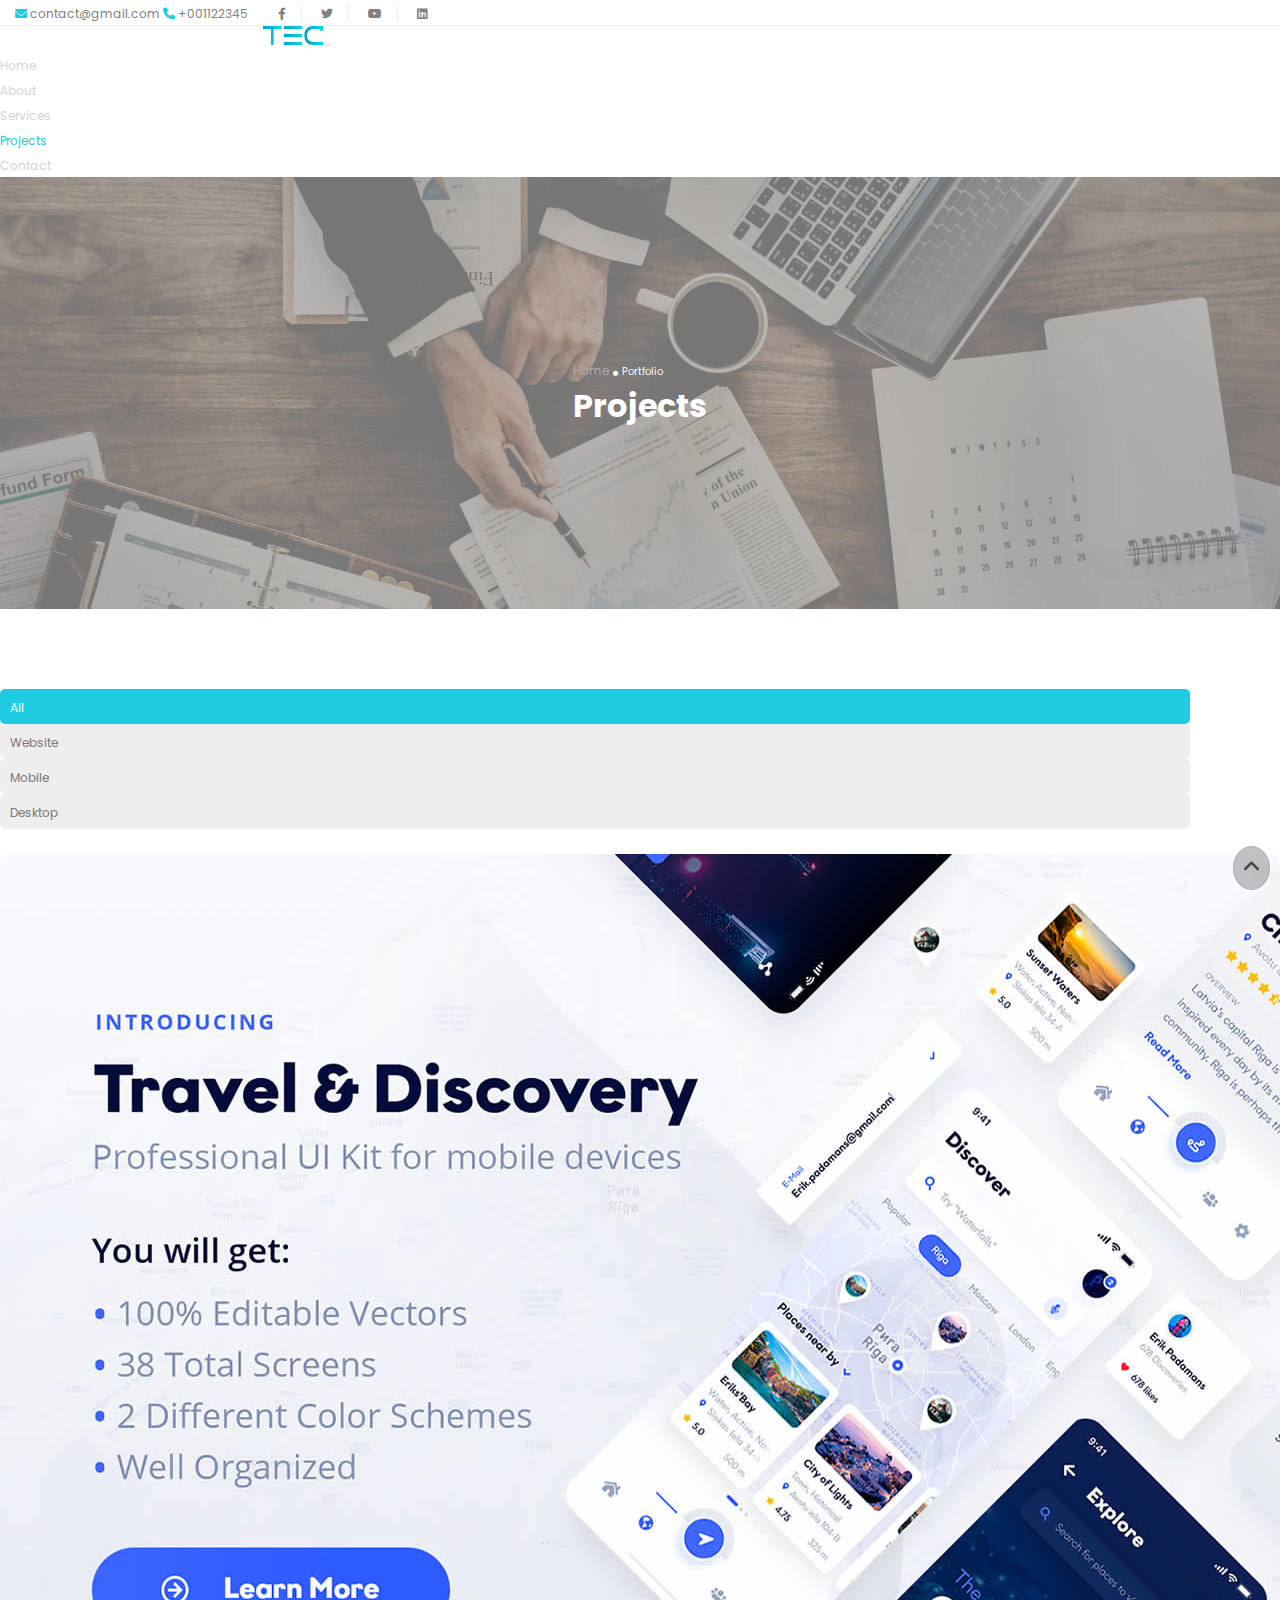
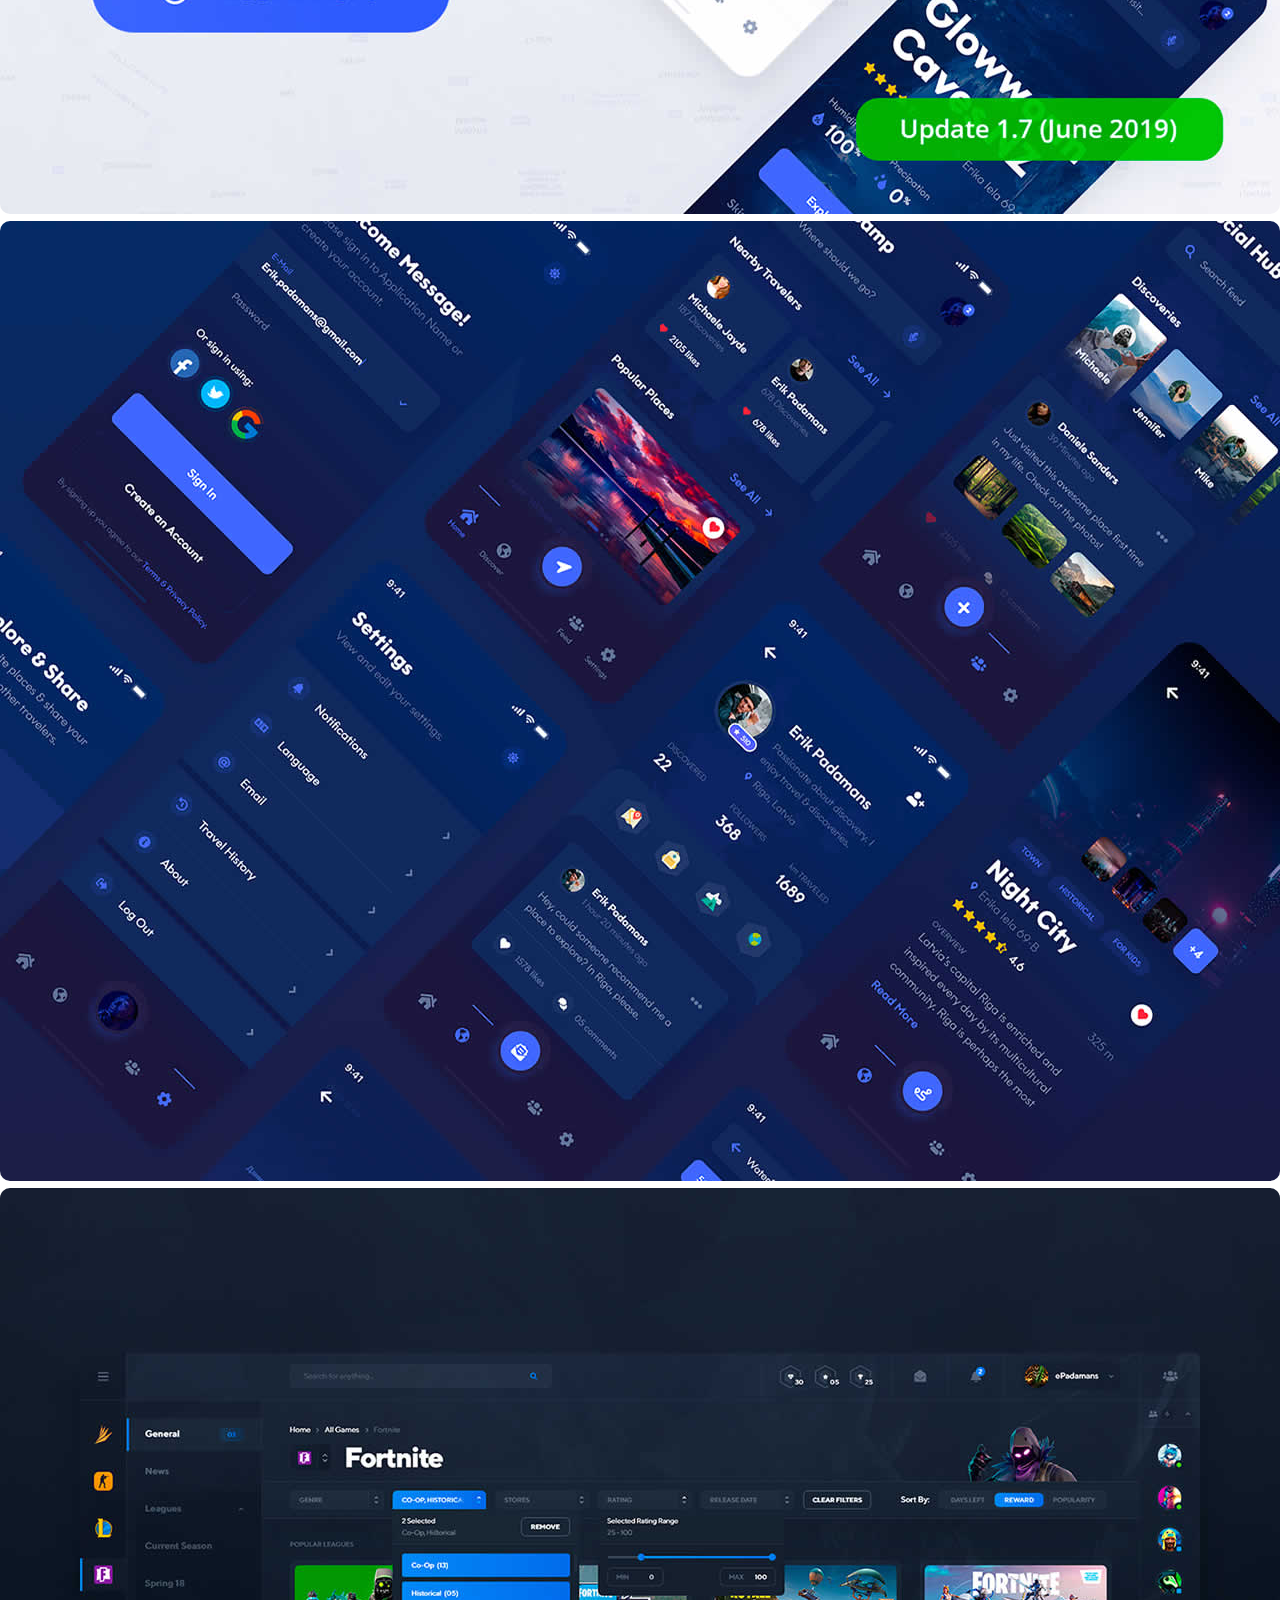
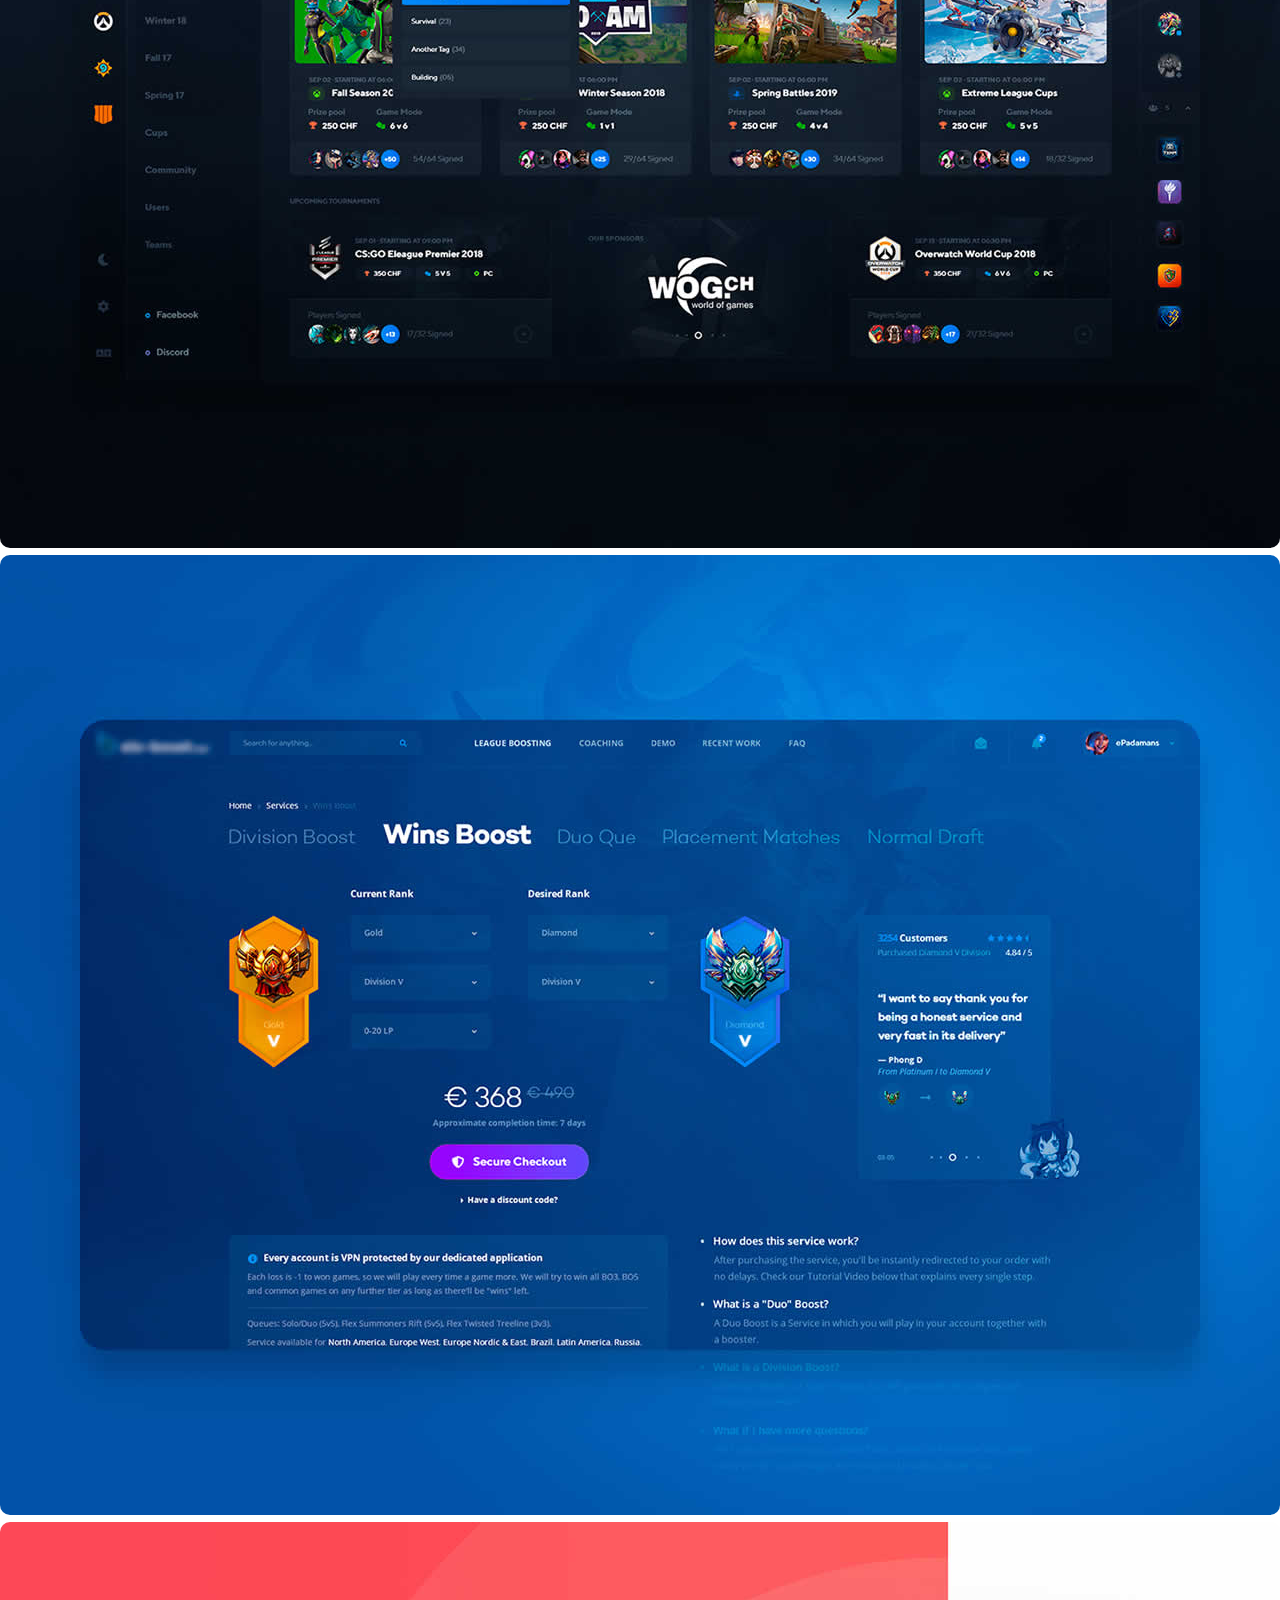
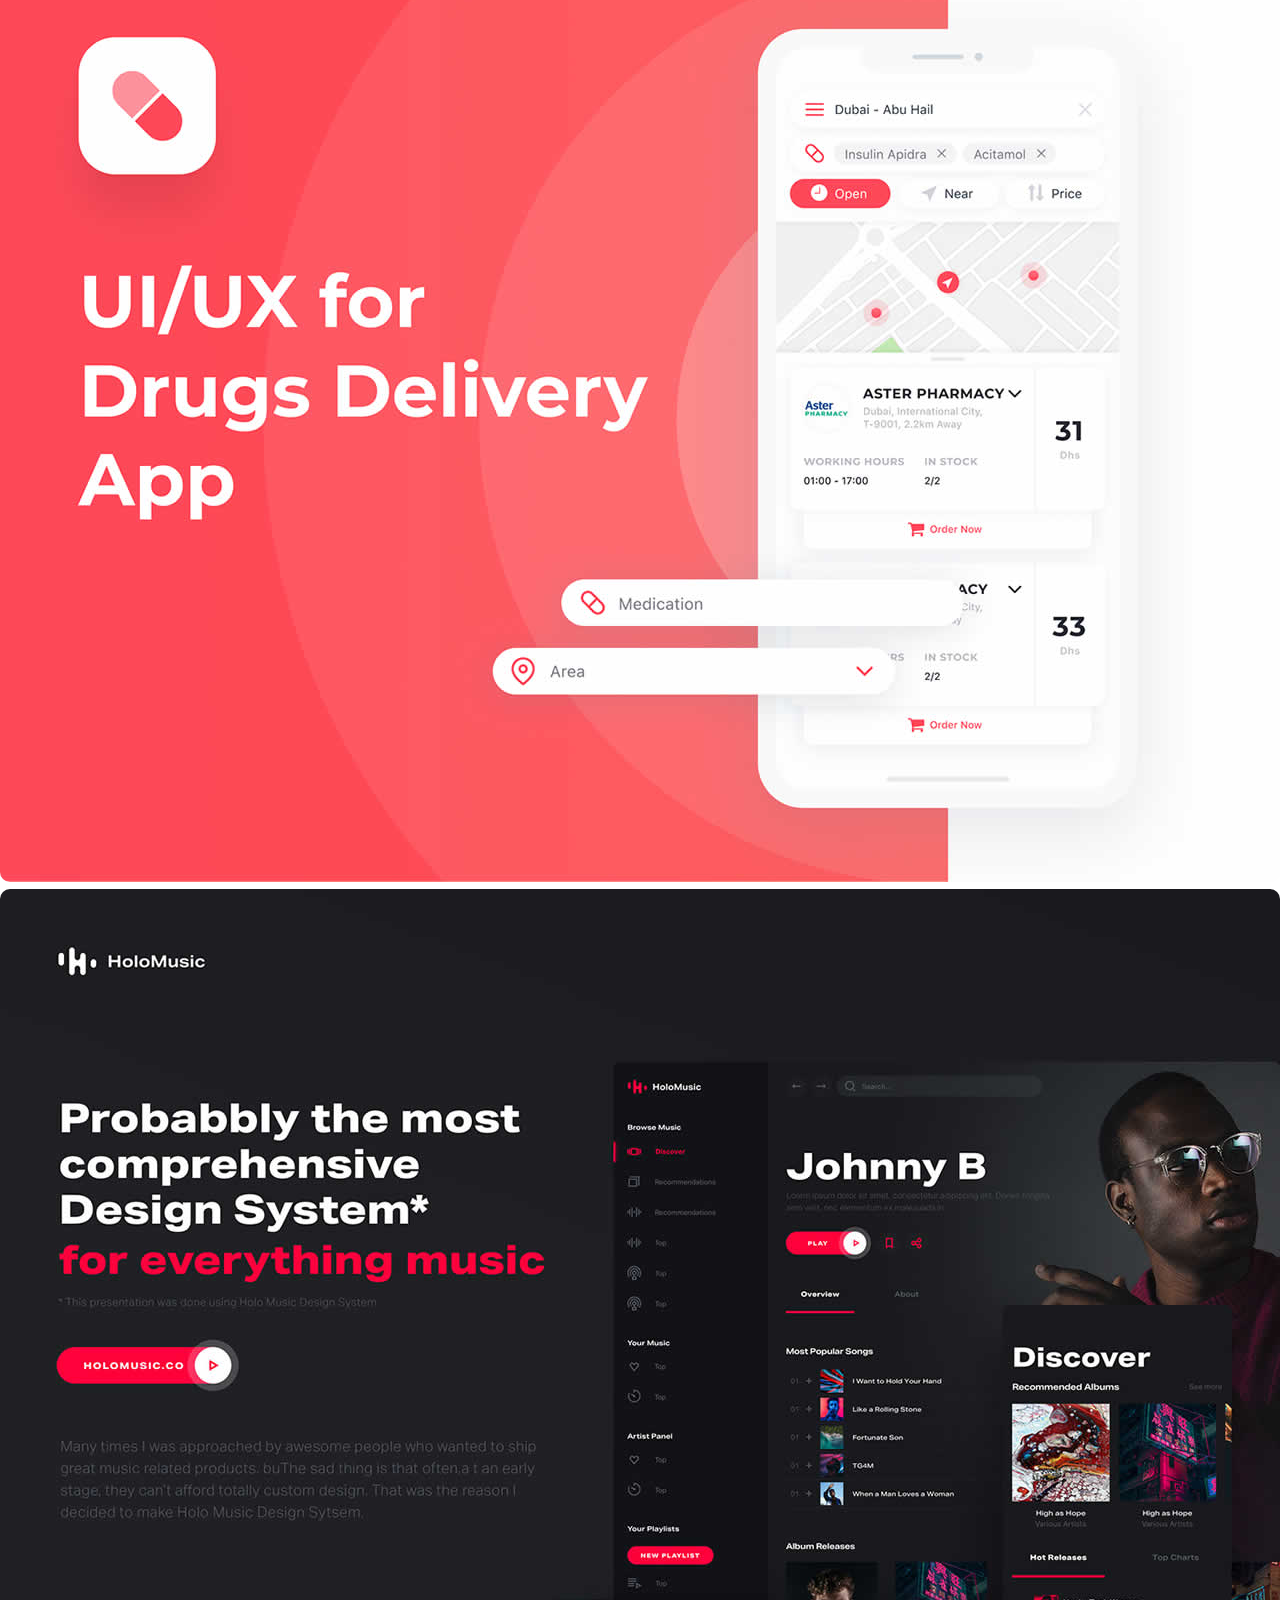
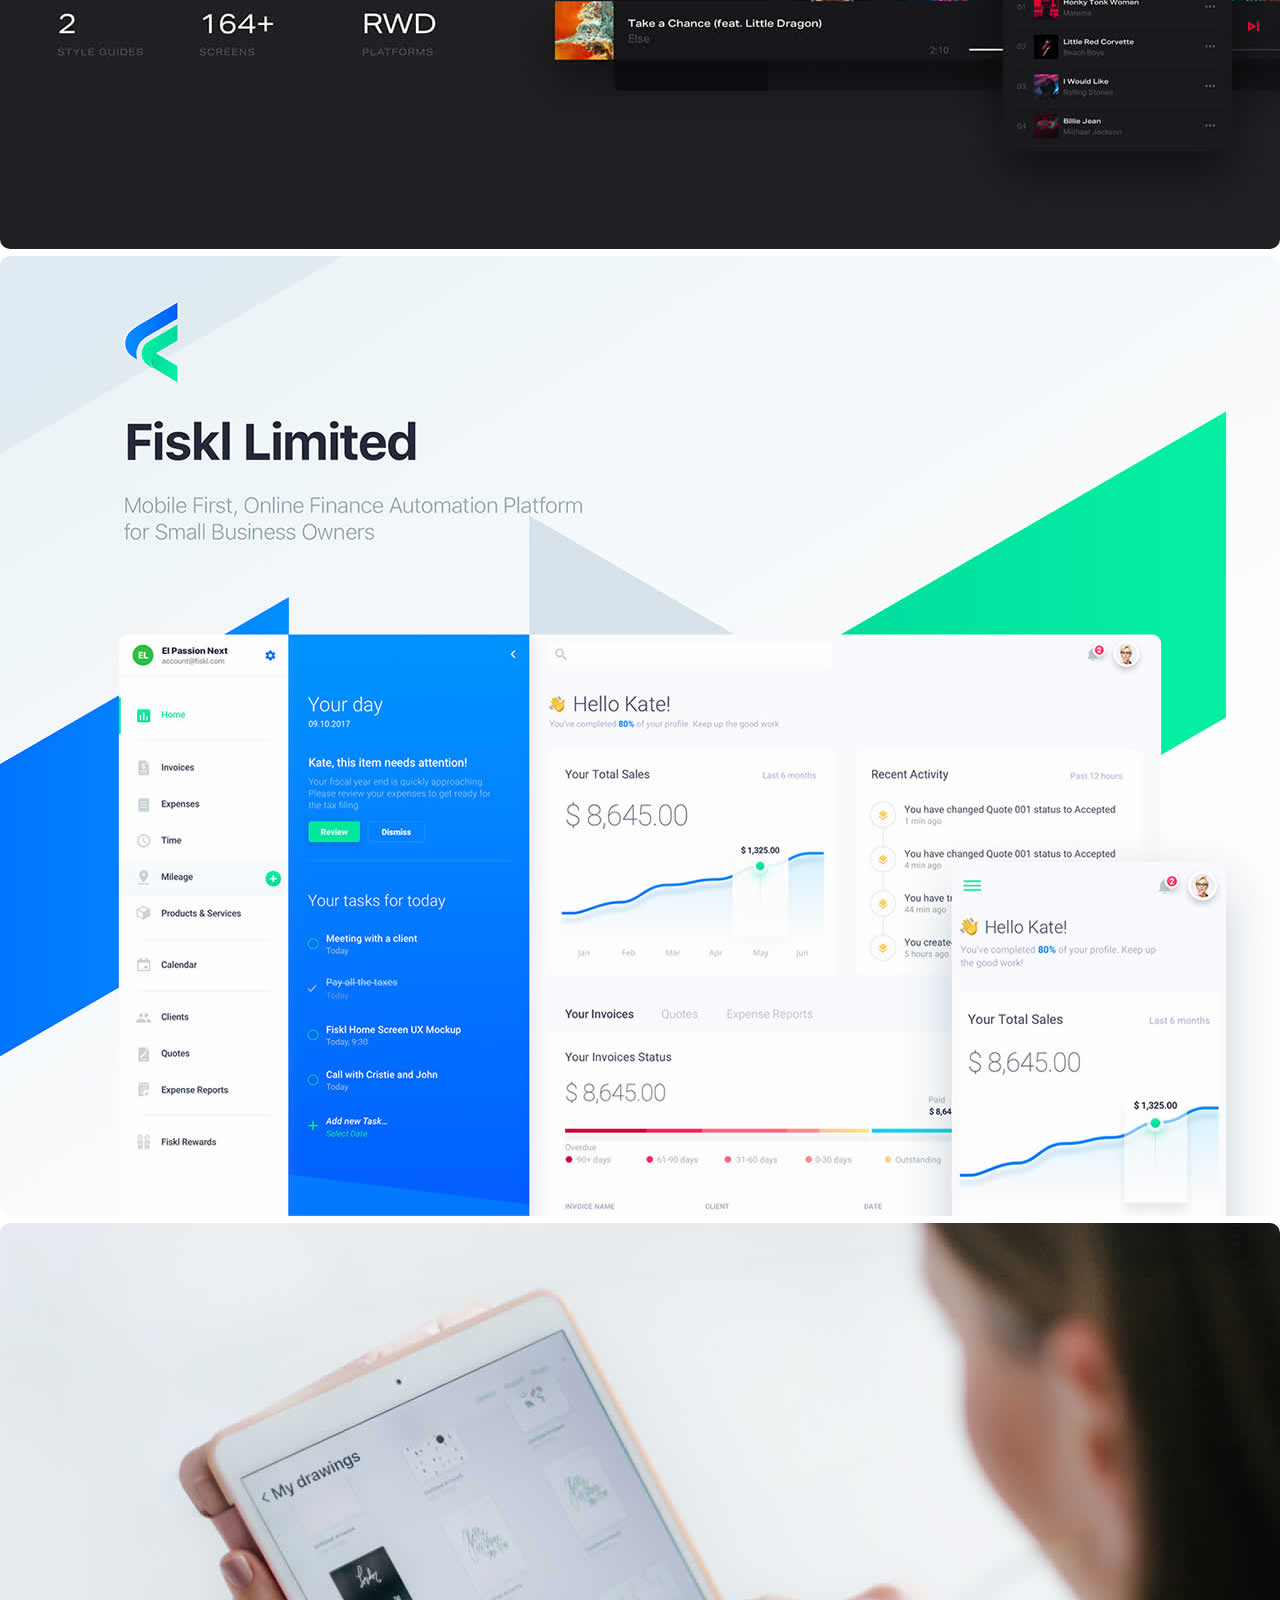
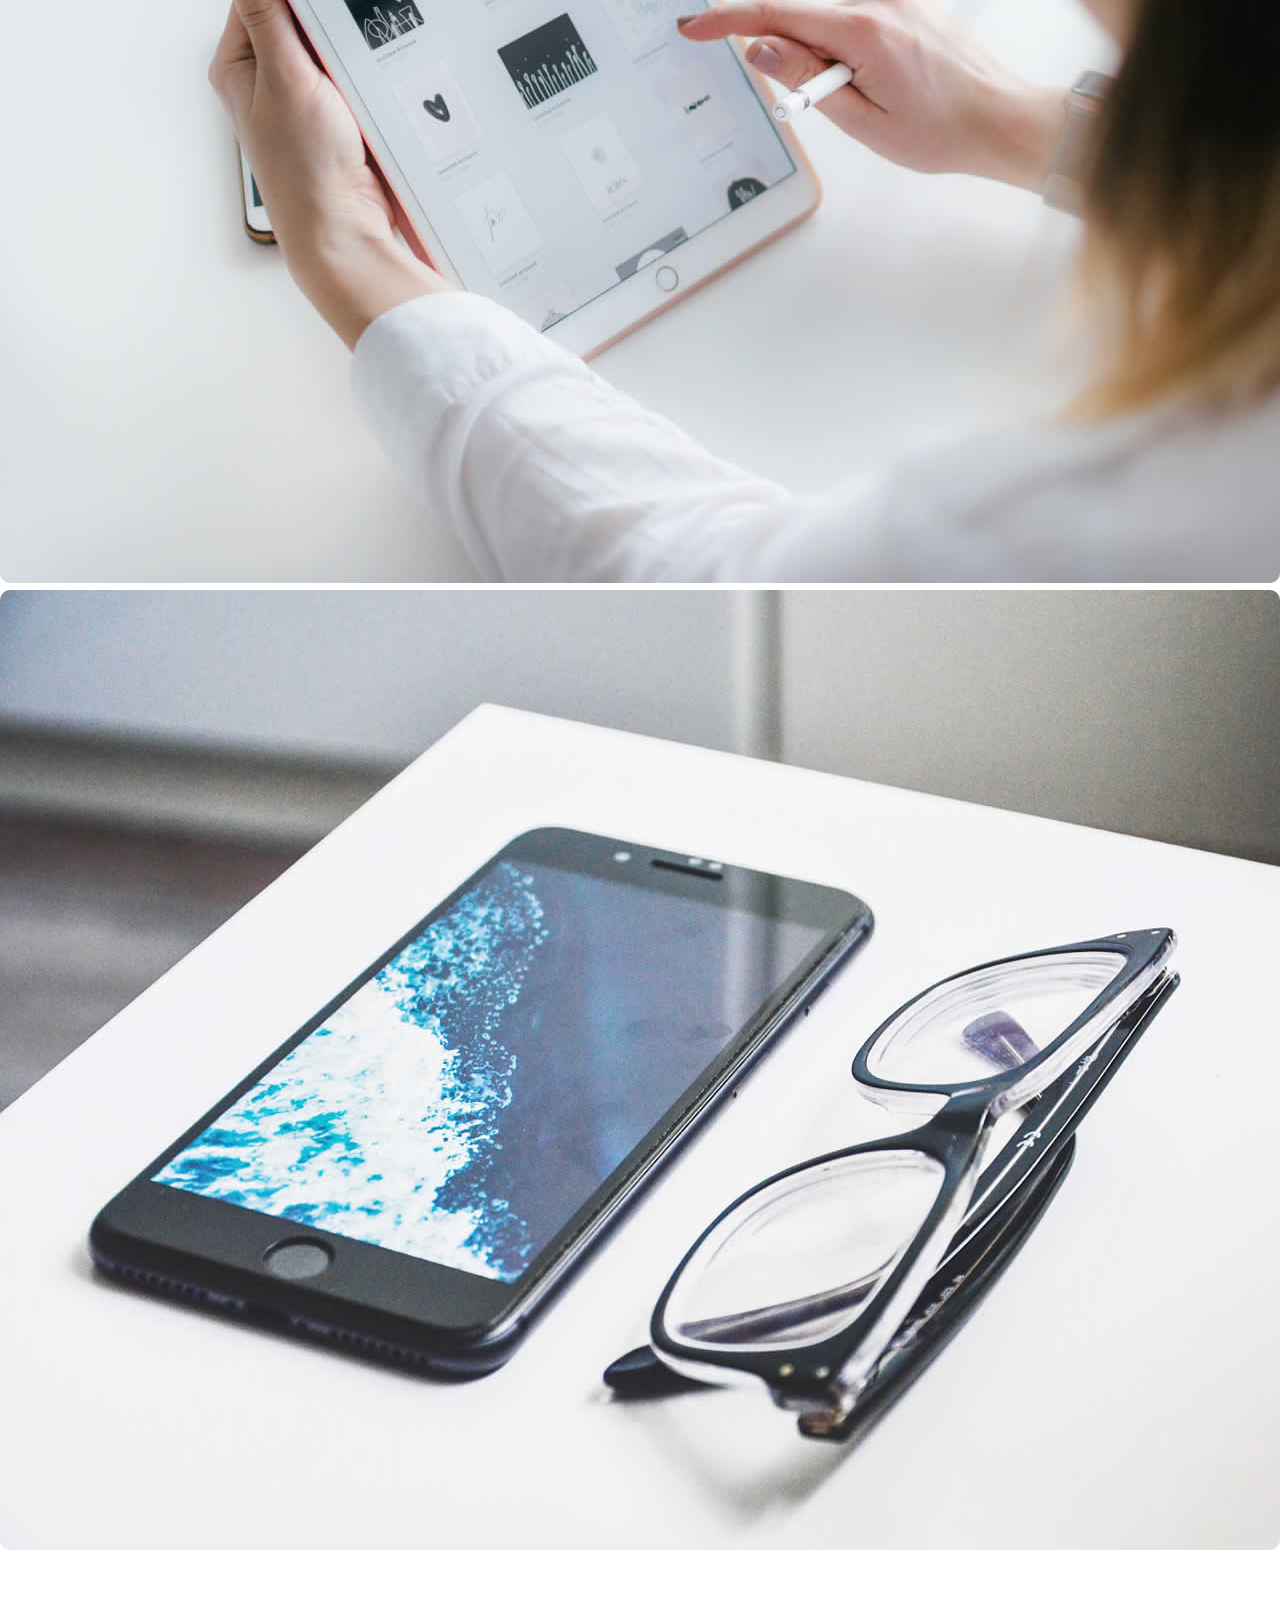
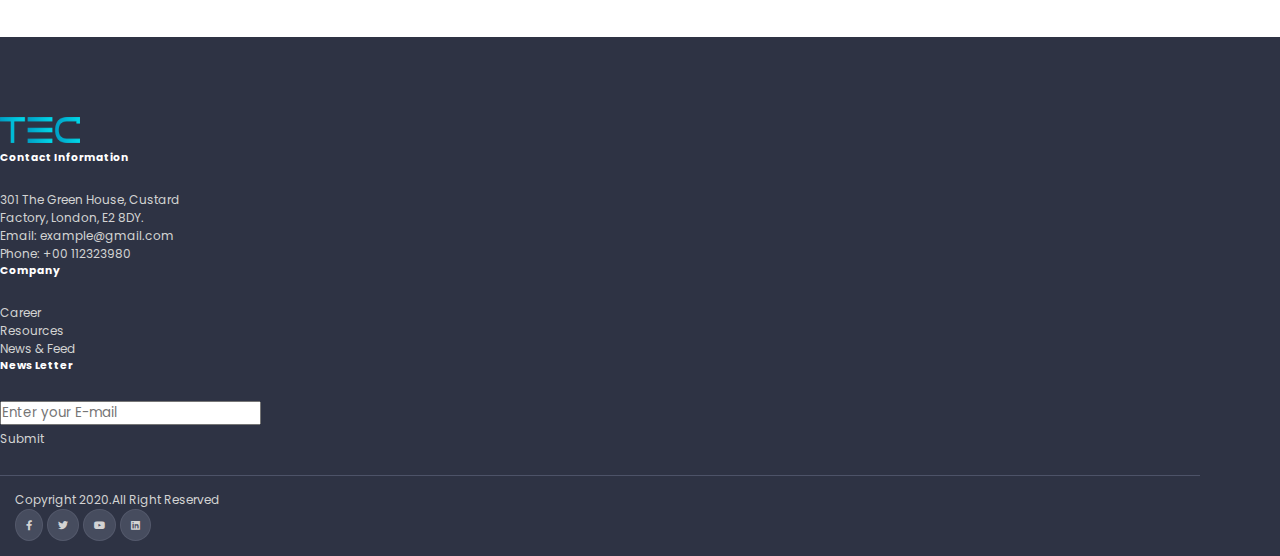
<file: projects.html>
<!DOCTYPE html>
<html lang="en">

<head>
    <meta charset="UTF-8">
    <meta http-equiv="X-UA-Compatible" content="IE=edge">
    <meta name="viewport" content="width=device-width, initial-scale=1.0">
    <title>Home</title>
    <!-- CSS only -->
    <link href="https://cdn.jsdelivr.net/npm/bootstrap@5.1.3/dist/css/bootstrap.min.css" rel="stylesheet"
        integrity="sha384-1BmE4kWBq78iYhFldvKuhfTAU6auU8tT94WrHftjDbrCEXSU1oBoqyl2QvZ6jIW3" crossorigin="anonymous">
    <!-- fontawesome  -->
    <link rel="stylesheet" href="fontawesome-free-6.0.0-web/css/fontawesome.min.css">
    <link rel="stylesheet" href="fontawesome-free-6.0.0-web/css/solid.min.css">
    <link rel="stylesheet" href="fontawesome-free-6.0.0-web/css/brands.min.css">

    <!--google font  -->
    <link rel="preconnect" href="https://fonts.googleapis.com">
    <link rel="preconnect" href="https://fonts.gstatic.com" crossorigin>
    <link href="https://fonts.googleapis.com/css2?family=Poppins&display=swap" rel="stylesheet">
    <!-- css  -->
    <link rel="stylesheet" href="style/navbar.css">
    <link rel="stylesheet" href="style/index.css">
    <link rel="stylesheet" href="style/about.css">
    <link rel="stylesheet" href="style/projects.css">
    <link rel="stylesheet" href="style/footer.css">
</head>

<body>
    <!-- nav tab  -->
    <div style="border-bottom:1px solid #eee;">
        <nav class="nav container justify-content-between">
            <div>
                <a class="nav-link top-contact" href="contact.html"><i class="fa-solid fa-envelope site-color"></i>
                    contact@gmail.com&nbsp;<i class="fa-solid fa-phone site-color"></i> +001122345</a>
            </div>
            <div class="d-flex justify-content-evenly">
                <a class="nav-link top-nav" href="#"><i class="fa-brands fa-facebook-f"></i></a>
                <a class="nav-link top-nav" href="#"><i class="fa-brands fa-twitter"></i></a>
                <a class="nav-link top-nav" href="#"><i class="fa-brands fa-youtube"></i></a>
                <a class="nav-link top-nav" style="border: none !important;" href="#"><i
                        class="fa-brands fa-linkedin"></i></a>
            </div>
        </nav>
    </div>
    <!-- nav menu  -->
    <nav id="navbar_top" class="navbar navbar-expand-lg navbar-light" style="background-color: #fff;">
        <div class="container-fluid container">
            <a class="navbar-brand" href="#"><img src="Images/logo.png" alt="logo" width="60"></a>
            <button class="navbar-toggler" type="button" data-bs-toggle="collapse" data-bs-target="#navbarNav"
                aria-controls="navbarNav" aria-expanded="false" aria-label="Toggle navigation">
                <span class="navbar-toggler-icon"></span>
            </button>
            <div class="collapse navbar-collapse justify-content-end" id="navbarNav">
                <ul class="navbar-nav">
                    <li class="nav-item p-2">
                        <a class="nav-link" aria-current="page" href="index.html">Home</a>
                    </li>
                    <li class="nav-item p-2">
                        <a class="nav-link" href="about.html">About</a>
                    </li>
                    <li class="nav-item p-2">
                        <a class="nav-link" href="services.html">Services</a>
                    </li>
                    <li class="nav-item p-2">
                        <a class="nav-link active" href="projects.html">Projects</a>
                    </li>
                    <li class="nav-item p-2">
                        <a class="nav-link" href="contact.html">Contact</a>
                    </li>
                </ul>
            </div>
        </div>
    </nav>

    <!-- banner  -->
    <div class="banner-container">
        <div class="banner">
            <a href="index.html" class="btn btn-default" style="color: #777;">Home</a>
            <i class="fa-solid fa-circle" style="color:white;font-size: 5px;"></i>
            <a href="#" class="btn btn-default"><small>Portfolio</small></a>
            <h4 style="font-size:32px;color: white;" class="text-center">Projects</h4>
        </div>
    </div>
    <!-- projects  -->
    <div class="projects reveal active container px-2">
        <ul class="d-flex p-0">
            <li><a href="#" style="color: white !important;">All</a></li>
            <li><a href="#">Website</a></li>
            <li><a href="#">Mobile</a></li>
            <li><a href="#">Desktop</a></li>
        </ul><br>
        <div class="row row-cols-2 row-cols-sm-3 g-4">
            <div class="col reveal active"><a href="#"><img src="Images/portfolio/work-1.jpg"
                        style="border-radius:10px;" class="img-fluid"></a></div>
            <div class="col reveal active"><a href="#"><img src="Images/portfolio/work-2.jpg"
                        style="border-radius:10px;" class="img-fluid"></a></div>
            <div class="col reveal active"><a href="#"><img src="Images/portfolio/work-3.jpg"
                        style="border-radius:10px;" class="img-fluid"></a></div>
            <div class="col reveal active"><a href="#"><img src="Images/portfolio/work-4.jpg"
                        style="border-radius:10px;" class="img-fluid"></a></div>
            <div class="col reveal active"><a href="#"><img src="Images/portfolio/work-5.jpg"
                        style="border-radius:10px;" class="img-fluid"></a></div>
            <div class="col reveal active"><a href="#"><img src="Images/portfolio/work-6.jpg"
                        style="border-radius:10px;" class="img-fluid"></a></div>
            <div class="col reveal active"><a href="#"><img src="Images/portfolio/work-7.jpg"
                        style="border-radius:10px;" class="img-fluid"></a></div>
            <div class="col reveal active"><a href="#"><img src="Images/portfolio/work-8.jpg"
                        style="border-radius:10px;" class="img-fluid"></a></div>
            <div class="col reveal active"><a href="#"><img src="Images/portfolio/work-9.jpg"
                        style="border-radius:10px;" class="img-fluid"></a></div>
        </div>
    </div>
    <!-- footer  -->
    <div class="footer ">
        <div class="container">
            <div class="row row-cols-1 row-cols-sm-4 g-4">
                <div class="col">
                    <img src="Images/logo.png" width="80">
                </div>
                <div class="col">
                    <h6>Contact Information</h6><br>
                    <p>301 The Green House, Custard<br>Factory, London, E2 8DY.</p>
                    <p><a href="contact.html">Email: example@gmail.com</a></p>
                    <p>Phone: +00 112323980</p>
                </div>
                <div class="col">
                    <h6>Company</h6><br>
                    <p>Career</p>
                    <p>Resources</p>
                    <p>News & Feed</p>
                </div>
                <div class="col">
                    <h6>News Letter</h6><br>
                    <form action="#">
                        <input type="text" class="form-control" placeholder="Enter your E-mail"><br>
                        <a href="#" class="btn btn-info text-white" type="submit">Submit</a>
                    </form>
                </div>
            </div><br>
            <div class="foot d-flex justify-content-between">
                <p>Copyright 2020.All Right Reserved</p>
                <div class="social">
                    <a href="#"> <i class="fa-brands fa-facebook-f"></i></a>
                    <a href="#"><i class="fa-brands fa-twitter"></i></a>
                    <a href="#"> <i class="fa-brands fa-youtube"></i></a>
                    <a href="#"><i class="fa-brands fa-linkedin"></i></a>
                </div>
            </div>
        </div>
        <a class="upArrow" id="upArrow"><i class="fa-solid fa-angle-up" style="font-size:20px"></i></a>
    </div>
    <!-- scrpit section  -->
    <script src="https://cdn.jsdelivr.net/npm/bootstrap@5.1.3/dist/js/bootstrap.bundle.min.js"
        integrity="sha384-ka7Sk0Gln4gmtz2MlQnikT1wXgYsOg+OMhuP+IlRH9sENBO0LRn5q+8nbTov4+1p" crossorigin="anonymous">
    </script>
    <script src="js/index.js"></script>
</body>

</html>
</file>
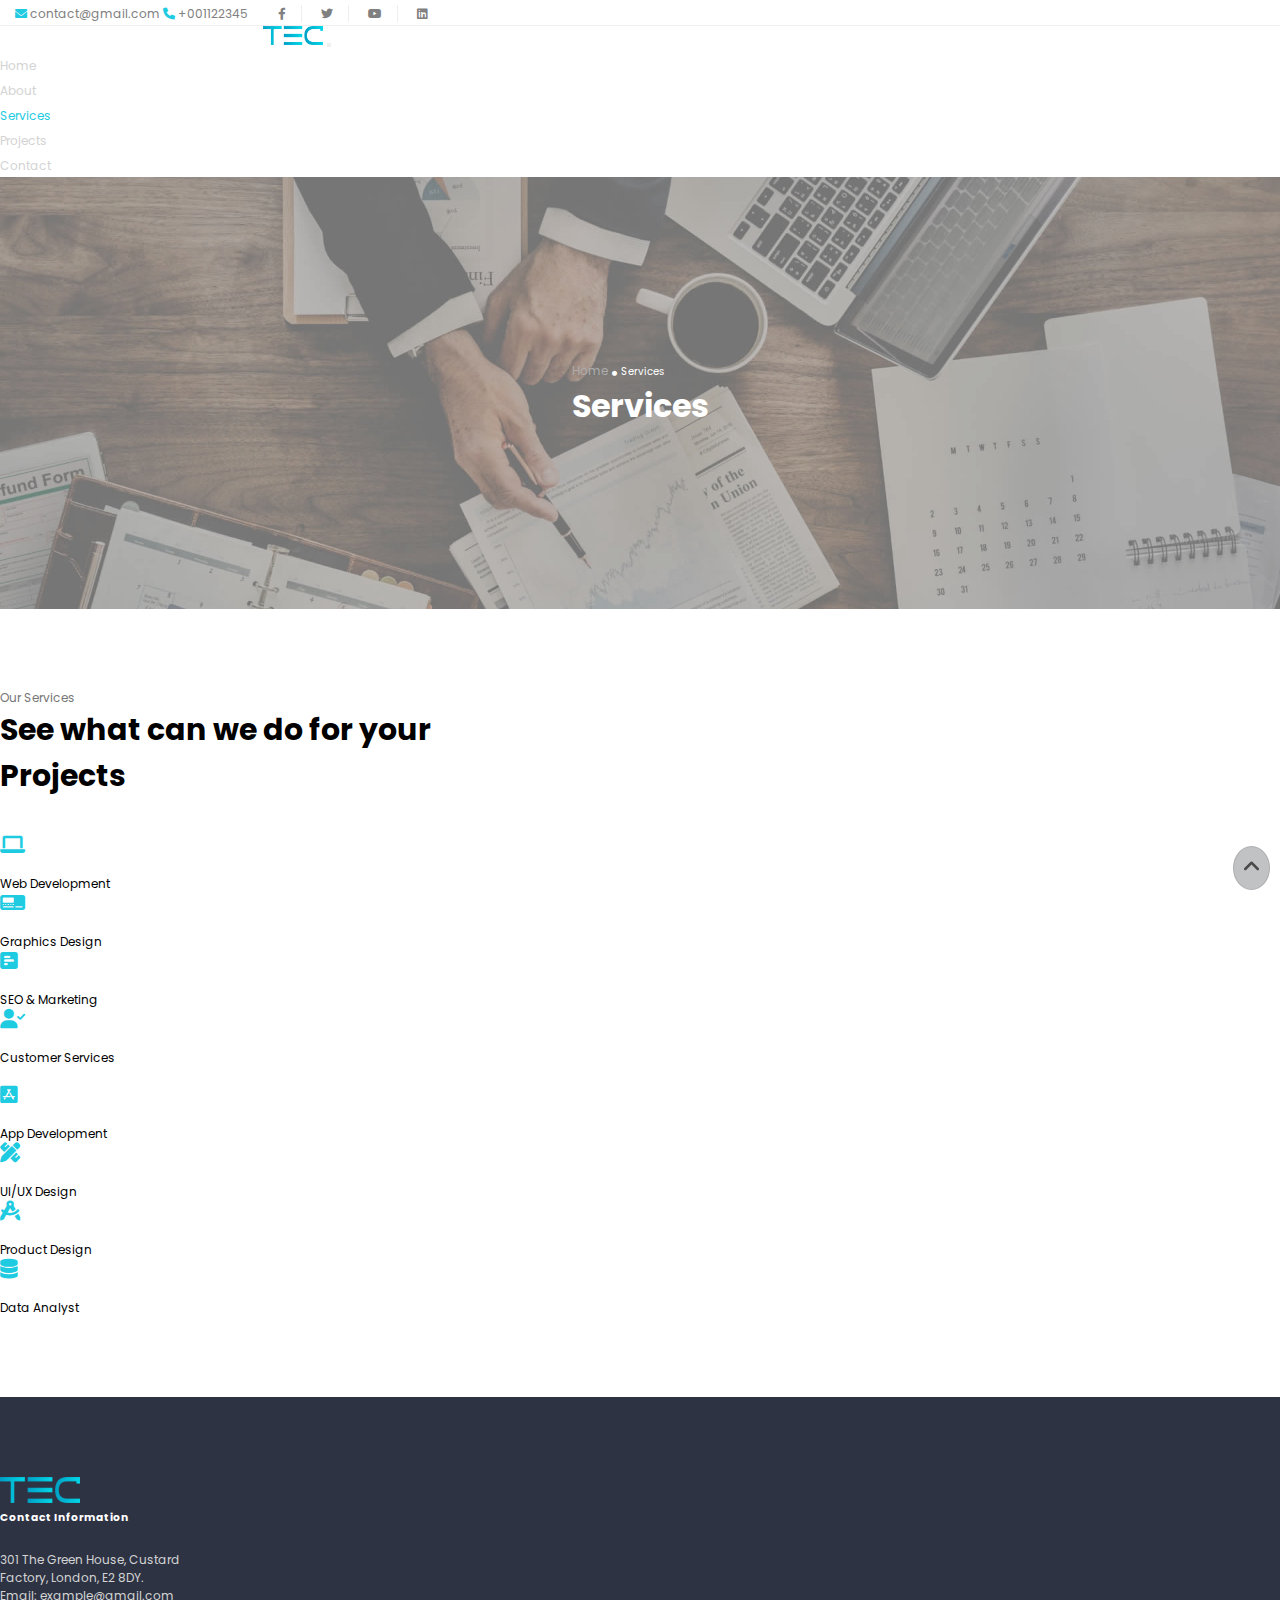
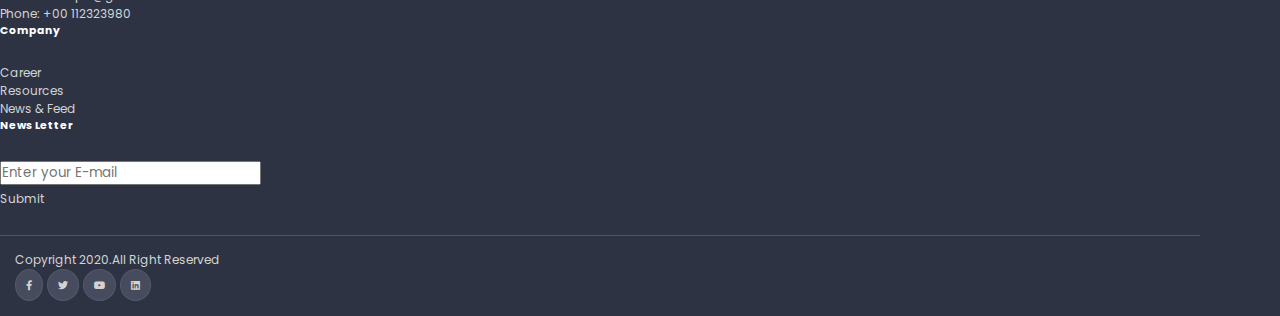
<file: services.html>
<!DOCTYPE html>
<html lang="en">

<head>
    <meta charset="UTF-8">
    <meta http-equiv="X-UA-Compatible" content="IE=edge">
    <meta name="viewport" content="width=device-width, initial-scale=1.0">
    <title>Home</title>
    <!-- CSS only -->
    <link href="https://cdn.jsdelivr.net/npm/bootstrap@5.1.3/dist/css/bootstrap.min.css" rel="stylesheet"
        integrity="sha384-1BmE4kWBq78iYhFldvKuhfTAU6auU8tT94WrHftjDbrCEXSU1oBoqyl2QvZ6jIW3" crossorigin="anonymous">
    <!-- fontawesome  -->
    <link rel="stylesheet" href="fontawesome-free-6.0.0-web/css/fontawesome.min.css">
    <link rel="stylesheet" href="fontawesome-free-6.0.0-web/css/solid.min.css">
    <link rel="stylesheet" href="fontawesome-free-6.0.0-web/css/brands.min.css">

    <!--google font  -->
    <link rel="preconnect" href="https://fonts.googleapis.com">
    <link rel="preconnect" href="https://fonts.gstatic.com" crossorigin>
    <link href="https://fonts.googleapis.com/css2?family=Poppins&display=swap" rel="stylesheet">
    <!-- css  -->
    <link rel="stylesheet" href="style/navbar.css">
    <link rel="stylesheet" href="style/index.css">
    <link rel="stylesheet" href="style/about.css">
    <link rel="stylesheet" href="style/footer.css">
</head>

<body>
    <!-- nav tab  -->
    <div style="border-bottom:1px solid #eee;">
        <nav class="nav container justify-content-between">
            <div>
                <a class="nav-link top-contact" href="contact.html"><i class="fa-solid fa-envelope site-color"></i>
                    contact@gmail.com&nbsp;<i class="fa-solid fa-phone site-color"></i> +001122345</a>
            </div>
            <div class="d-flex justify-content-evenly">
                <a class="nav-link top-nav" href="#"><i class="fa-brands fa-facebook-f"></i></a>
                <a class="nav-link top-nav" href="#"><i class="fa-brands fa-twitter"></i></a>
                <a class="nav-link top-nav" href="#"><i class="fa-brands fa-youtube"></i></a>
                <a class="nav-link top-nav" style="border: none !important;" href="#"><i
                        class="fa-brands fa-linkedin"></i></a>
            </div>
        </nav>
    </div>
    <!-- nav menu  -->
    <nav id="navbar_top" class="navbar navbar-expand-lg navbar-light" style="background-color: #fff;">
        <div class="container-fluid container">
            <a class="navbar-brand" href="#"><img src="Images/logo.png" alt="logo" width="60"></a>
            <button class="navbar-toggler" type="button" data-bs-toggle="collapse" data-bs-target="#navbarNav"
                aria-controls="navbarNav" aria-expanded="false" aria-label="Toggle navigation">
                <span class="navbar-toggler-icon"></span>
            </button>
            <div class="collapse navbar-collapse justify-content-end" id="navbarNav">
                <ul class="navbar-nav">
                    <li class="nav-item p-2">
                        <a class="nav-link" aria-current="page" href="index.html">Home</a>
                    </li>
                    <li class="nav-item p-2">
                        <a class="nav-link" href="about.html">About</a>
                    </li>
                    <li class="nav-item p-2">
                        <a class="nav-link active" href="services.html">Services</a>
                    </li>
                    <li class="nav-item p-2">
                        <a class="nav-link " href="projects.html">Projects</a>
                    </li>
                    <li class="nav-item p-2">
                        <a class="nav-link" href="contact.html">Contact</a>
                    </li>
                </ul>
            </div>
        </div>
    </nav>

    <!-- banner  -->
    <div class="banner-container">
        <div class="banner">
            <a href="index.html" class="btn btn-default" style="color: #777;">Home</a>
            <i class="fa-solid fa-circle" style="color:white;font-size: 5px;"></i>
            <a href="#" class="btn btn-default"><small>Services</small></a>
            <h4 style="font-size:32px;color: white;" class="text-center">Services</h4>
        </div>
    </div>
    <!-- our services  -->
    <div class="services reveal active" style="background-color: white;">
        <div class="container text-center">
            <p class="small-title">Our Services</p>
            <h3 class="title">See what can we do for your <br> Projects</h3><br><br>
            <div class="row row-cols-2 row-cols-sm-4 reveal active">
                <div class="col">
                    <i class="fa-solid fa-laptop"></i><br><br>
                    <p>Web Development</p>
                </div>
                <div class="col">
                    <i class="fa-solid fa-tachograph-digital"></i><br><br>
                    <p>Graphics Design</p>
                </div>
                <div class="col">
                    <i class="fa-solid fa-square-poll-horizontal"></i><br><br>
                    <p>SEO & Marketing</p>
                </div>
                <div class="col">
                    <i class="fa-solid fa-user-check"></i><br><br>
                    <p>Customer Services</p>
                </div>
            </div><br>
            <div class="row row-cols-2 row-cols-sm-4 reveal active">
                <div class="col">
                    <i class="fa-brands fa-app-store-ios"></i><br><br>
                    <p>App Development</p>
                </div>
                <div class="col">
                    <i class="fa-solid fa-pen-ruler"></i><br><br>
                    <p>UI/UX Design</p>
                </div>
                <div class="col">
                    <i class="fa-solid fa-compass-drafting"></i><br><br>
                    <p>Product Design</p>
                </div>
                <div class="col">
                    <i class="fa-solid fa-database"></i><br><br>
                    <p>Data Analyst</p>
                </div>
            </div>
        </div>
    </div>
    <!-- footer  -->
    <div class="footer ">
        <div class="container">
            <div class="row row-cols-1 row-cols-sm-4 g-4">
                <div class="col">
                    <img src="Images/logo.png" width="80">
                </div>
                <div class="col">
                    <h6>Contact Information</h6><br>
                    <p>301 The Green House, Custard<br>Factory, London, E2 8DY.</p>
                    <p><a href="contact.html">Email: example@gmail.com</a></p>
                    <p>Phone: +00 112323980</p>
                </div>
                <div class="col">
                    <h6>Company</h6><br>
                    <p>Career</p>
                    <p>Resources</p>
                    <p>News & Feed</p>
                </div>
                <div class="col">
                    <h6>News Letter</h6><br>
                    <form action="#">
                        <input type="text" class="form-control" placeholder="Enter your E-mail"><br>
                        <a href="#" class="btn btn-info text-white" type="submit">Submit</a>
                    </form>
                </div>
            </div><br>
            <div class="foot d-flex justify-content-between">
                <p>Copyright 2020.All Right Reserved</p>
                <div class="social">
                    <a href="#"> <i class="fa-brands fa-facebook-f"></i></a>
                    <a href="#"><i class="fa-brands fa-twitter"></i></a>
                    <a href="#"> <i class="fa-brands fa-youtube"></i></a>
                    <a href="#"><i class="fa-brands fa-linkedin"></i></a>
                </div>
            </div>
        </div>
        <a class="upArrow" id="upArrow"><i class="fa-solid fa-angle-up" style="font-size:20px"></i></a>
    </div>
    <!-- scrpit section  -->
    <script src="https://cdn.jsdelivr.net/npm/bootstrap@5.1.3/dist/js/bootstrap.bundle.min.js"
        integrity="sha384-ka7Sk0Gln4gmtz2MlQnikT1wXgYsOg+OMhuP+IlRH9sENBO0LRn5q+8nbTov4+1p" crossorigin="anonymous">
    </script>
    <script src="js/index.js"></script>
</body>

</html>
</file>
<file: style/navbar.css>
/* nav  */
.nav-link.active {
    color: #1ECBE1 !important;
}

.top-nav {
    font-size: 12px;
    padding: 0px 15px !important;
    color: grey !important;
    border-right: 0.7px solid #eee;
    margin: 5px 0;
}

.top-nav i:hover {
    color: #1ECBE1;
}

.top-contact {
    font-size: 12px;
    padding: 0px 15px !important;
    margin: 5px 0;
    color: grey;
    float: left !important;
}
</file>
<file: style/index.css>
* {
    margin: 0;
    padding: 0;
    box-sizing: border-box;
    font-family: 'Poppins', sans-serif;
}

body {
    overflow-x: hidden;
}

.container {
    max-width: 1200px !important;
}

.site-color {
    color: #1ECBE1;
}

.title {
    font-weight: bold;
    font-size: 30px;
}

.small-title {
    color: #777;
    font-size: 12px;
}

.add-shadow {
    box-shadow: rgba(60, 64, 67, 0.3) 0px 5px 5px 0px
}

/* carousel  */
.carousel-item {
    height: 72vh;
    background-color: rgb(119, 119, 119);
    color: white;
    position: relative;
}

.car-item-container {
    position: absolute;
    left: 50%;
    top: 50%;
    transform: translate(-50%, -50%);
    text-align: center;

}

.overlay-image {
    position: absolute;
    bottom: 0;
    left: 0;
    right: 0;
    top: 0;
    background-position: top;
    background-size: cover;
    width: 100%;
    object-fit: cover;
    opacity: 0.5;
}

.carousel .carousel-indicators li {
    background-color: white;
}

.carousel .carousel-indicators li.active {
    background-color: #1ECBE1;
}

/* about us  */
.aboutUs {
    -webkit-transform: skew(-3deg);
    -moz-transform: skew(-3deg);
    -o-transform: skew(-3deg);
    width: 500px;
}

.aboutUs img {
    border-radius: 15px;
    box-shadow: rgba(100, 100, 111, 0.2) 0px 7px 29px 0px;
}

/* services  */
.services {
    background-color: #f1fcfd;
    padding: 80px 0;
    font-size: 12px;
}

.services i {
    color: #1ECBE1;
    font-size: 20px;
}

/* projects  */
.project {
    padding: 80px 0;
}

.project img {
    transition: ease-in-out 0.7s;
}

.project img:hover {
    transform: scale(1.05);
}

/* clients */
.clients {
    background-color: #f1fcfd;
    padding: 60px 0;
}

@media only screen and (max-width: 600px) {
    .carousel-item {
        height: 60vh;
        font-size: 12px;
    }

    .carousel-item h1 {
        font-size: 24px !important;
    }

    .carousel-item p {
        font-size: 12px !important;
    }

    .clients {
        padding: 40px 0;
    }

    .clients img {
        width: 50px;
    }
}
@media only screen and (max-width: 450px) {
    .title{
        font-size: 20px;
    }
    p{
        font-size: 14px;
    }
}
</file>
<file: style/footer.css>
/* reveal elements  */
.reveal{
    position: relative;
    transform: translateY(150px);
    opacity: 0;
    transition: all 2s ease;
}
.active{
    transform: translateY(0px);
    opacity: 1;
}
/* footer  */
.footer {
    background-color: #2e3344;
    color: white;
    padding: 80px 0 0 0;
}

.footer p ,a{
    font-size: 12px;
    color: lightgray;
    text-decoration: none;
}

.foot {
    padding: 15px;
    border-top: 0.5px #4d5368 solid;
}

.social i {
    font-size: 10px;
    padding: 10px;
    color: lightgray;
    background-color: #60667a7c;
    border: 1px solid #60667a7c;
    border-radius: 50%;
}
.social i:hover{
    color: #1ECBE1;
}
.upArrow {
    padding: 10px;
    border: 1px solid #a4a5a8ad;
    background-color: #a4a5a8ad;
    color: rgb(75, 73, 73);
    border-radius: 50%;
    position: fixed;
    right: 10px;
    bottom: 10px;
    text-decoration: none;
    cursor: pointer;
}

.upArrow:hover {
    color: black;
}
</file>
<file: style/about.css>
.banner-container {
    position: relative;
    width: 100%;
    height: 48vh;
    background: url('../Images/Slider 3.jpg'), linear-gradient(to left, #a6a6a6, #a6a6a6);
    background-blend-mode: multiply;
    background-position: center;
    background-size: cover;
    object-fit: cover;
    opacity: 0.6;
}

.banner {
    position: absolute;
    top: 50%;
    left: 50%;
    transform: translate(-50%, -50%);

}

.banner a {
    color: white;
}

.banner a:hover {
    color: #1ecbe1;
}

@media only screen and (max-width: 345px) {
    .banner a{
        font-size: 14px;
    }
}
</file>
<file: style/projects.css>
.projects {
    padding: 80px 0;
}

.projects li{
    list-style: none;
    margin-right: 10px;
    background-color: #eee;
    border-radius:5px ;
    padding: 5px 10px;
}
.projects li a{
    text-decoration: none;
    color: #777;
}
.projects li:nth-child(1){
    background-color: #1ecbe1;   
}
</file>
<file: fontawesome-free-6.0.0-web/css/solid.min.css>
/*!
 * Font Awesome Free 6.0.0 by @fontawesome - https://fontawesome.com
 * License - https://fontawesome.com/license/free (Icons: CC BY 4.0, Fonts: SIL OFL 1.1, Code: MIT License)
 * Copyright 2022 Fonticons, Inc.
 */
:host,:root{--fa-font-solid:normal 900 1em/1 "Font Awesome 6 Free"}@font-face{font-family:"Font Awesome 6 Free";font-style:normal;font-weight:900;font-display:block;src:url(../webfonts/fa-solid-900.woff2) format("woff2"),url(../webfonts/fa-solid-900.ttf) format("truetype")}.fa-solid,.fas{font-family:"Font Awesome 6 Free";font-weight:900}
</file>
<file: fontawesome-free-6.0.0-web/css/brands.min.css>
/*!
 * Font Awesome Free 6.0.0 by @fontawesome - https://fontawesome.com
 * License - https://fontawesome.com/license/free (Icons: CC BY 4.0, Fonts: SIL OFL 1.1, Code: MIT License)
 * Copyright 2022 Fonticons, Inc.
 */
:host,:root{--fa-font-brands:normal 400 1em/1 "Font Awesome 6 Brands"}@font-face{font-family:"Font Awesome 6 Brands";font-style:normal;font-weight:400;font-display:block;src:url(../webfonts/fa-brands-400.woff2) format("woff2"),url(../webfonts/fa-brands-400.ttf) format("truetype")}.fa-brands,.fab{font-family:"Font Awesome 6 Brands";font-weight:400}.fa-42-group:before,.fa-innosoft:before{content:"\e080"}.fa-500px:before{content:"\f26e"}.fa-accessible-icon:before{content:"\f368"}.fa-accusoft:before{content:"\f369"}.fa-adn:before{content:"\f170"}.fa-adversal:before{content:"\f36a"}.fa-affiliatetheme:before{content:"\f36b"}.fa-airbnb:before{content:"\f834"}.fa-algolia:before{content:"\f36c"}.fa-alipay:before{content:"\f642"}.fa-amazon:before{content:"\f270"}.fa-amazon-pay:before{content:"\f42c"}.fa-amilia:before{content:"\f36d"}.fa-android:before{content:"\f17b"}.fa-angellist:before{content:"\f209"}.fa-angrycreative:before{content:"\f36e"}.fa-angular:before{content:"\f420"}.fa-app-store:before{content:"\f36f"}.fa-app-store-ios:before{content:"\f370"}.fa-apper:before{content:"\f371"}.fa-apple:before{content:"\f179"}.fa-apple-pay:before{content:"\f415"}.fa-artstation:before{content:"\f77a"}.fa-asymmetrik:before{content:"\f372"}.fa-atlassian:before{content:"\f77b"}.fa-audible:before{content:"\f373"}.fa-autoprefixer:before{content:"\f41c"}.fa-avianex:before{content:"\f374"}.fa-aviato:before{content:"\f421"}.fa-aws:before{content:"\f375"}.fa-bandcamp:before{content:"\f2d5"}.fa-battle-net:before{content:"\f835"}.fa-behance:before{content:"\f1b4"}.fa-behance-square:before{content:"\f1b5"}.fa-bilibili:before{content:"\e3d9"}.fa-bimobject:before{content:"\f378"}.fa-bitbucket:before{content:"\f171"}.fa-bitcoin:before{content:"\f379"}.fa-bity:before{content:"\f37a"}.fa-black-tie:before{content:"\f27e"}.fa-blackberry:before{content:"\f37b"}.fa-blogger:before{content:"\f37c"}.fa-blogger-b:before{content:"\f37d"}.fa-bluetooth:before{content:"\f293"}.fa-bluetooth-b:before{content:"\f294"}.fa-bootstrap:before{content:"\f836"}.fa-bots:before{content:"\e340"}.fa-btc:before{content:"\f15a"}.fa-buffer:before{content:"\f837"}.fa-buromobelexperte:before{content:"\f37f"}.fa-buy-n-large:before{content:"\f8a6"}.fa-buysellads:before{content:"\f20d"}.fa-canadian-maple-leaf:before{content:"\f785"}.fa-cc-amazon-pay:before{content:"\f42d"}.fa-cc-amex:before{content:"\f1f3"}.fa-cc-apple-pay:before{content:"\f416"}.fa-cc-diners-club:before{content:"\f24c"}.fa-cc-discover:before{content:"\f1f2"}.fa-cc-jcb:before{content:"\f24b"}.fa-cc-mastercard:before{content:"\f1f1"}.fa-cc-paypal:before{content:"\f1f4"}.fa-cc-stripe:before{content:"\f1f5"}.fa-cc-visa:before{content:"\f1f0"}.fa-centercode:before{content:"\f380"}.fa-centos:before{content:"\f789"}.fa-chrome:before{content:"\f268"}.fa-chromecast:before{content:"\f838"}.fa-cloudflare:before{content:"\e07d"}.fa-cloudscale:before{content:"\f383"}.fa-cloudsmith:before{content:"\f384"}.fa-cloudversify:before{content:"\f385"}.fa-cmplid:before{content:"\e360"}.fa-codepen:before{content:"\f1cb"}.fa-codiepie:before{content:"\f284"}.fa-confluence:before{content:"\f78d"}.fa-connectdevelop:before{content:"\f20e"}.fa-contao:before{content:"\f26d"}.fa-cotton-bureau:before{content:"\f89e"}.fa-cpanel:before{content:"\f388"}.fa-creative-commons:before{content:"\f25e"}.fa-creative-commons-by:before{content:"\f4e7"}.fa-creative-commons-nc:before{content:"\f4e8"}.fa-creative-commons-nc-eu:before{content:"\f4e9"}.fa-creative-commons-nc-jp:before{content:"\f4ea"}.fa-creative-commons-nd:before{content:"\f4eb"}.fa-creative-commons-pd:before{content:"\f4ec"}.fa-creative-commons-pd-alt:before{content:"\f4ed"}.fa-creative-commons-remix:before{content:"\f4ee"}.fa-creative-commons-sa:before{content:"\f4ef"}.fa-creative-commons-sampling:before{content:"\f4f0"}.fa-creative-commons-sampling-plus:before{content:"\f4f1"}.fa-creative-commons-share:before{content:"\f4f2"}.fa-creative-commons-zero:before{content:"\f4f3"}.fa-critical-role:before{content:"\f6c9"}.fa-css3:before{content:"\f13c"}.fa-css3-alt:before{content:"\f38b"}.fa-cuttlefish:before{content:"\f38c"}.fa-d-and-d:before{content:"\f38d"}.fa-d-and-d-beyond:before{content:"\f6ca"}.fa-dailymotion:before{content:"\e052"}.fa-dashcube:before{content:"\f210"}.fa-deezer:before{content:"\e077"}.fa-delicious:before{content:"\f1a5"}.fa-deploydog:before{content:"\f38e"}.fa-deskpro:before{content:"\f38f"}.fa-dev:before{content:"\f6cc"}.fa-deviantart:before{content:"\f1bd"}.fa-dhl:before{content:"\f790"}.fa-diaspora:before{content:"\f791"}.fa-digg:before{content:"\f1a6"}.fa-digital-ocean:before{content:"\f391"}.fa-discord:before{content:"\f392"}.fa-discourse:before{content:"\f393"}.fa-dochub:before{content:"\f394"}.fa-docker:before{content:"\f395"}.fa-draft2digital:before{content:"\f396"}.fa-dribbble:before{content:"\f17d"}.fa-dribbble-square:before{content:"\f397"}.fa-dropbox:before{content:"\f16b"}.fa-drupal:before{content:"\f1a9"}.fa-dyalog:before{content:"\f399"}.fa-earlybirds:before{content:"\f39a"}.fa-ebay:before{content:"\f4f4"}.fa-edge:before{content:"\f282"}.fa-edge-legacy:before{content:"\e078"}.fa-elementor:before{content:"\f430"}.fa-ello:before{content:"\f5f1"}.fa-ember:before{content:"\f423"}.fa-empire:before{content:"\f1d1"}.fa-envira:before{content:"\f299"}.fa-erlang:before{content:"\f39d"}.fa-ethereum:before{content:"\f42e"}.fa-etsy:before{content:"\f2d7"}.fa-evernote:before{content:"\f839"}.fa-expeditedssl:before{content:"\f23e"}.fa-facebook:before{content:"\f09a"}.fa-facebook-f:before{content:"\f39e"}.fa-facebook-messenger:before{content:"\f39f"}.fa-facebook-square:before{content:"\f082"}.fa-fantasy-flight-games:before{content:"\f6dc"}.fa-fedex:before{content:"\f797"}.fa-fedora:before{content:"\f798"}.fa-figma:before{content:"\f799"}.fa-firefox:before{content:"\f269"}.fa-firefox-browser:before{content:"\e007"}.fa-first-order:before{content:"\f2b0"}.fa-first-order-alt:before{content:"\f50a"}.fa-firstdraft:before{content:"\f3a1"}.fa-flickr:before{content:"\f16e"}.fa-flipboard:before{content:"\f44d"}.fa-fly:before{content:"\f417"}.fa-font-awesome-flag:before,.fa-font-awesome-logo-full:before,.fa-font-awesome:before{content:"\f2b4"}.fa-fonticons:before{content:"\f280"}.fa-fonticons-fi:before{content:"\f3a2"}.fa-fort-awesome:before{content:"\f286"}.fa-fort-awesome-alt:before{content:"\f3a3"}.fa-forumbee:before{content:"\f211"}.fa-foursquare:before{content:"\f180"}.fa-free-code-camp:before{content:"\f2c5"}.fa-freebsd:before{content:"\f3a4"}.fa-fulcrum:before{content:"\f50b"}.fa-galactic-republic:before{content:"\f50c"}.fa-galactic-senate:before{content:"\f50d"}.fa-get-pocket:before{content:"\f265"}.fa-gg:before{content:"\f260"}.fa-gg-circle:before{content:"\f261"}.fa-git:before{content:"\f1d3"}.fa-git-alt:before{content:"\f841"}.fa-git-square:before{content:"\f1d2"}.fa-github:before{content:"\f09b"}.fa-github-alt:before{content:"\f113"}.fa-github-square:before{content:"\f092"}.fa-gitkraken:before{content:"\f3a6"}.fa-gitlab:before{content:"\f296"}.fa-gitter:before{content:"\f426"}.fa-glide:before{content:"\f2a5"}.fa-glide-g:before{content:"\f2a6"}.fa-gofore:before{content:"\f3a7"}.fa-golang:before{content:"\e40f"}.fa-goodreads:before{content:"\f3a8"}.fa-goodreads-g:before{content:"\f3a9"}.fa-google:before{content:"\f1a0"}.fa-google-drive:before{content:"\f3aa"}.fa-google-pay:before{content:"\e079"}.fa-google-play:before{content:"\f3ab"}.fa-google-plus:before{content:"\f2b3"}.fa-google-plus-g:before{content:"\f0d5"}.fa-google-plus-square:before{content:"\f0d4"}.fa-google-wallet:before{content:"\f1ee"}.fa-gratipay:before{content:"\f184"}.fa-grav:before{content:"\f2d6"}.fa-gripfire:before{content:"\f3ac"}.fa-grunt:before{content:"\f3ad"}.fa-guilded:before{content:"\e07e"}.fa-gulp:before{content:"\f3ae"}.fa-hacker-news:before{content:"\f1d4"}.fa-hacker-news-square:before{content:"\f3af"}.fa-hackerrank:before{content:"\f5f7"}.fa-hashnode:before{content:"\e499"}.fa-hips:before{content:"\f452"}.fa-hire-a-helper:before{content:"\f3b0"}.fa-hive:before{content:"\e07f"}.fa-hooli:before{content:"\f427"}.fa-hornbill:before{content:"\f592"}.fa-hotjar:before{content:"\f3b1"}.fa-houzz:before{content:"\f27c"}.fa-html5:before{content:"\f13b"}.fa-hubspot:before{content:"\f3b2"}.fa-ideal:before{content:"\e013"}.fa-imdb:before{content:"\f2d8"}.fa-instagram:before{content:"\f16d"}.fa-instagram-square:before{content:"\e055"}.fa-instalod:before{content:"\e081"}.fa-intercom:before{content:"\f7af"}.fa-internet-explorer:before{content:"\f26b"}.fa-invision:before{content:"\f7b0"}.fa-ioxhost:before{content:"\f208"}.fa-itch-io:before{content:"\f83a"}.fa-itunes:before{content:"\f3b4"}.fa-itunes-note:before{content:"\f3b5"}.fa-java:before{content:"\f4e4"}.fa-jedi-order:before{content:"\f50e"}.fa-jenkins:before{content:"\f3b6"}.fa-jira:before{content:"\f7b1"}.fa-joget:before{content:"\f3b7"}.fa-joomla:before{content:"\f1aa"}.fa-js:before{content:"\f3b8"}.fa-js-square:before{content:"\f3b9"}.fa-jsfiddle:before{content:"\f1cc"}.fa-kaggle:before{content:"\f5fa"}.fa-keybase:before{content:"\f4f5"}.fa-keycdn:before{content:"\f3ba"}.fa-kickstarter:before{content:"\f3bb"}.fa-kickstarter-k:before{content:"\f3bc"}.fa-korvue:before{content:"\f42f"}.fa-laravel:before{content:"\f3bd"}.fa-lastfm:before{content:"\f202"}.fa-lastfm-square:before{content:"\f203"}.fa-leanpub:before{content:"\f212"}.fa-less:before{content:"\f41d"}.fa-line:before{content:"\f3c0"}.fa-linkedin:before{content:"\f08c"}.fa-linkedin-in:before{content:"\f0e1"}.fa-linode:before{content:"\f2b8"}.fa-linux:before{content:"\f17c"}.fa-lyft:before{content:"\f3c3"}.fa-magento:before{content:"\f3c4"}.fa-mailchimp:before{content:"\f59e"}.fa-mandalorian:before{content:"\f50f"}.fa-markdown:before{content:"\f60f"}.fa-mastodon:before{content:"\f4f6"}.fa-maxcdn:before{content:"\f136"}.fa-mdb:before{content:"\f8ca"}.fa-medapps:before{content:"\f3c6"}.fa-medium-m:before,.fa-medium:before{content:"\f23a"}.fa-medrt:before{content:"\f3c8"}.fa-meetup:before{content:"\f2e0"}.fa-megaport:before{content:"\f5a3"}.fa-mendeley:before{content:"\f7b3"}.fa-microblog:before{content:"\e01a"}.fa-microsoft:before{content:"\f3ca"}.fa-mix:before{content:"\f3cb"}.fa-mixcloud:before{content:"\f289"}.fa-mixer:before{content:"\e056"}.fa-mizuni:before{content:"\f3cc"}.fa-modx:before{content:"\f285"}.fa-monero:before{content:"\f3d0"}.fa-napster:before{content:"\f3d2"}.fa-neos:before{content:"\f612"}.fa-nimblr:before{content:"\f5a8"}.fa-node:before{content:"\f419"}.fa-node-js:before{content:"\f3d3"}.fa-npm:before{content:"\f3d4"}.fa-ns8:before{content:"\f3d5"}.fa-nutritionix:before{content:"\f3d6"}.fa-octopus-deploy:before{content:"\e082"}.fa-odnoklassniki:before{content:"\f263"}.fa-odnoklassniki-square:before{content:"\f264"}.fa-old-republic:before{content:"\f510"}.fa-opencart:before{content:"\f23d"}.fa-openid:before{content:"\f19b"}.fa-opera:before{content:"\f26a"}.fa-optin-monster:before{content:"\f23c"}.fa-orcid:before{content:"\f8d2"}.fa-osi:before{content:"\f41a"}.fa-padlet:before{content:"\e4a0"}.fa-page4:before{content:"\f3d7"}.fa-pagelines:before{content:"\f18c"}.fa-palfed:before{content:"\f3d8"}.fa-patreon:before{content:"\f3d9"}.fa-paypal:before{content:"\f1ed"}.fa-perbyte:before{content:"\e083"}.fa-periscope:before{content:"\f3da"}.fa-phabricator:before{content:"\f3db"}.fa-phoenix-framework:before{content:"\f3dc"}.fa-phoenix-squadron:before{content:"\f511"}.fa-php:before{content:"\f457"}.fa-pied-piper:before{content:"\f2ae"}.fa-pied-piper-alt:before{content:"\f1a8"}.fa-pied-piper-hat:before{content:"\f4e5"}.fa-pied-piper-pp:before{content:"\f1a7"}.fa-pied-piper-square:before{content:"\e01e"}.fa-pinterest:before{content:"\f0d2"}.fa-pinterest-p:before{content:"\f231"}.fa-pinterest-square:before{content:"\f0d3"}.fa-pix:before{content:"\e43a"}.fa-playstation:before{content:"\f3df"}.fa-product-hunt:before{content:"\f288"}.fa-pushed:before{content:"\f3e1"}.fa-python:before{content:"\f3e2"}.fa-qq:before{content:"\f1d6"}.fa-quinscape:before{content:"\f459"}.fa-quora:before{content:"\f2c4"}.fa-r-project:before{content:"\f4f7"}.fa-raspberry-pi:before{content:"\f7bb"}.fa-ravelry:before{content:"\f2d9"}.fa-react:before{content:"\f41b"}.fa-reacteurope:before{content:"\f75d"}.fa-readme:before{content:"\f4d5"}.fa-rebel:before{content:"\f1d0"}.fa-red-river:before{content:"\f3e3"}.fa-reddit:before{content:"\f1a1"}.fa-reddit-alien:before{content:"\f281"}.fa-reddit-square:before{content:"\f1a2"}.fa-redhat:before{content:"\f7bc"}.fa-renren:before{content:"\f18b"}.fa-replyd:before{content:"\f3e6"}.fa-researchgate:before{content:"\f4f8"}.fa-resolving:before{content:"\f3e7"}.fa-rev:before{content:"\f5b2"}.fa-rocketchat:before{content:"\f3e8"}.fa-rockrms:before{content:"\f3e9"}.fa-rust:before{content:"\e07a"}.fa-safari:before{content:"\f267"}.fa-salesforce:before{content:"\f83b"}.fa-sass:before{content:"\f41e"}.fa-schlix:before{content:"\f3ea"}.fa-scribd:before{content:"\f28a"}.fa-searchengin:before{content:"\f3eb"}.fa-sellcast:before{content:"\f2da"}.fa-sellsy:before{content:"\f213"}.fa-servicestack:before{content:"\f3ec"}.fa-shirtsinbulk:before{content:"\f214"}.fa-shopify:before{content:"\e057"}.fa-shopware:before{content:"\f5b5"}.fa-simplybuilt:before{content:"\f215"}.fa-sistrix:before{content:"\f3ee"}.fa-sith:before{content:"\f512"}.fa-sitrox:before{content:"\e44a"}.fa-sketch:before{content:"\f7c6"}.fa-skyatlas:before{content:"\f216"}.fa-skype:before{content:"\f17e"}.fa-slack-hash:before,.fa-slack:before{content:"\f198"}.fa-slideshare:before{content:"\f1e7"}.fa-snapchat-ghost:before,.fa-snapchat:before{content:"\f2ab"}.fa-snapchat-square:before{content:"\f2ad"}.fa-soundcloud:before{content:"\f1be"}.fa-sourcetree:before{content:"\f7d3"}.fa-speakap:before{content:"\f3f3"}.fa-speaker-deck:before{content:"\f83c"}.fa-spotify:before{content:"\f1bc"}.fa-square-font-awesome:before{content:"\f425"}.fa-font-awesome-alt:before,.fa-square-font-awesome-stroke:before{content:"\f35c"}.fa-squarespace:before{content:"\f5be"}.fa-stack-exchange:before{content:"\f18d"}.fa-stack-overflow:before{content:"\f16c"}.fa-stackpath:before{content:"\f842"}.fa-staylinked:before{content:"\f3f5"}.fa-steam:before{content:"\f1b6"}.fa-steam-square:before{content:"\f1b7"}.fa-steam-symbol:before{content:"\f3f6"}.fa-sticker-mule:before{content:"\f3f7"}.fa-strava:before{content:"\f428"}.fa-stripe:before{content:"\f429"}.fa-stripe-s:before{content:"\f42a"}.fa-studiovinari:before{content:"\f3f8"}.fa-stumbleupon:before{content:"\f1a4"}.fa-stumbleupon-circle:before{content:"\f1a3"}.fa-superpowers:before{content:"\f2dd"}.fa-supple:before{content:"\f3f9"}.fa-suse:before{content:"\f7d6"}.fa-swift:before{content:"\f8e1"}.fa-symfony:before{content:"\f83d"}.fa-teamspeak:before{content:"\f4f9"}.fa-telegram-plane:before,.fa-telegram:before{content:"\f2c6"}.fa-tencent-weibo:before{content:"\f1d5"}.fa-the-red-yeti:before{content:"\f69d"}.fa-themeco:before{content:"\f5c6"}.fa-themeisle:before{content:"\f2b2"}.fa-think-peaks:before{content:"\f731"}.fa-tiktok:before{content:"\e07b"}.fa-trade-federation:before{content:"\f513"}.fa-trello:before{content:"\f181"}.fa-tumblr:before{content:"\f173"}.fa-tumblr-square:before{content:"\f174"}.fa-twitch:before{content:"\f1e8"}.fa-twitter:before{content:"\f099"}.fa-twitter-square:before{content:"\f081"}.fa-typo3:before{content:"\f42b"}.fa-uber:before{content:"\f402"}.fa-ubuntu:before{content:"\f7df"}.fa-uikit:before{content:"\f403"}.fa-umbraco:before{content:"\f8e8"}.fa-uncharted:before{content:"\e084"}.fa-uniregistry:before{content:"\f404"}.fa-unity:before{content:"\e049"}.fa-unsplash:before{content:"\e07c"}.fa-untappd:before{content:"\f405"}.fa-ups:before{content:"\f7e0"}.fa-usb:before{content:"\f287"}.fa-usps:before{content:"\f7e1"}.fa-ussunnah:before{content:"\f407"}.fa-vaadin:before{content:"\f408"}.fa-viacoin:before{content:"\f237"}.fa-viadeo:before{content:"\f2a9"}.fa-viadeo-square:before{content:"\f2aa"}.fa-viber:before{content:"\f409"}.fa-vimeo:before{content:"\f40a"}.fa-vimeo-square:before{content:"\f194"}.fa-vimeo-v:before{content:"\f27d"}.fa-vine:before{content:"\f1ca"}.fa-vk:before{content:"\f189"}.fa-vnv:before{content:"\f40b"}.fa-vuejs:before{content:"\f41f"}.fa-watchman-monitoring:before{content:"\e087"}.fa-waze:before{content:"\f83f"}.fa-weebly:before{content:"\f5cc"}.fa-weibo:before{content:"\f18a"}.fa-weixin:before{content:"\f1d7"}.fa-whatsapp:before{content:"\f232"}.fa-whatsapp-square:before{content:"\f40c"}.fa-whmcs:before{content:"\f40d"}.fa-wikipedia-w:before{content:"\f266"}.fa-windows:before{content:"\f17a"}.fa-wirsindhandwerk:before,.fa-wsh:before{content:"\e2d0"}.fa-wix:before{content:"\f5cf"}.fa-wizards-of-the-coast:before{content:"\f730"}.fa-wodu:before{content:"\e088"}.fa-wolf-pack-battalion:before{content:"\f514"}.fa-wordpress:before{content:"\f19a"}.fa-wordpress-simple:before{content:"\f411"}.fa-wpbeginner:before{content:"\f297"}.fa-wpexplorer:before{content:"\f2de"}.fa-wpforms:before{content:"\f298"}.fa-wpressr:before{content:"\f3e4"}.fa-xbox:before{content:"\f412"}.fa-xing:before{content:"\f168"}.fa-xing-square:before{content:"\f169"}.fa-y-combinator:before{content:"\f23b"}.fa-yahoo:before{content:"\f19e"}.fa-yammer:before{content:"\f840"}.fa-yandex:before{content:"\f413"}.fa-yandex-international:before{content:"\f414"}.fa-yarn:before{content:"\f7e3"}.fa-yelp:before{content:"\f1e9"}.fa-yoast:before{content:"\f2b1"}.fa-youtube:before{content:"\f167"}.fa-youtube-square:before{content:"\f431"}.fa-zhihu:before{content:"\f63f"}
</file>
